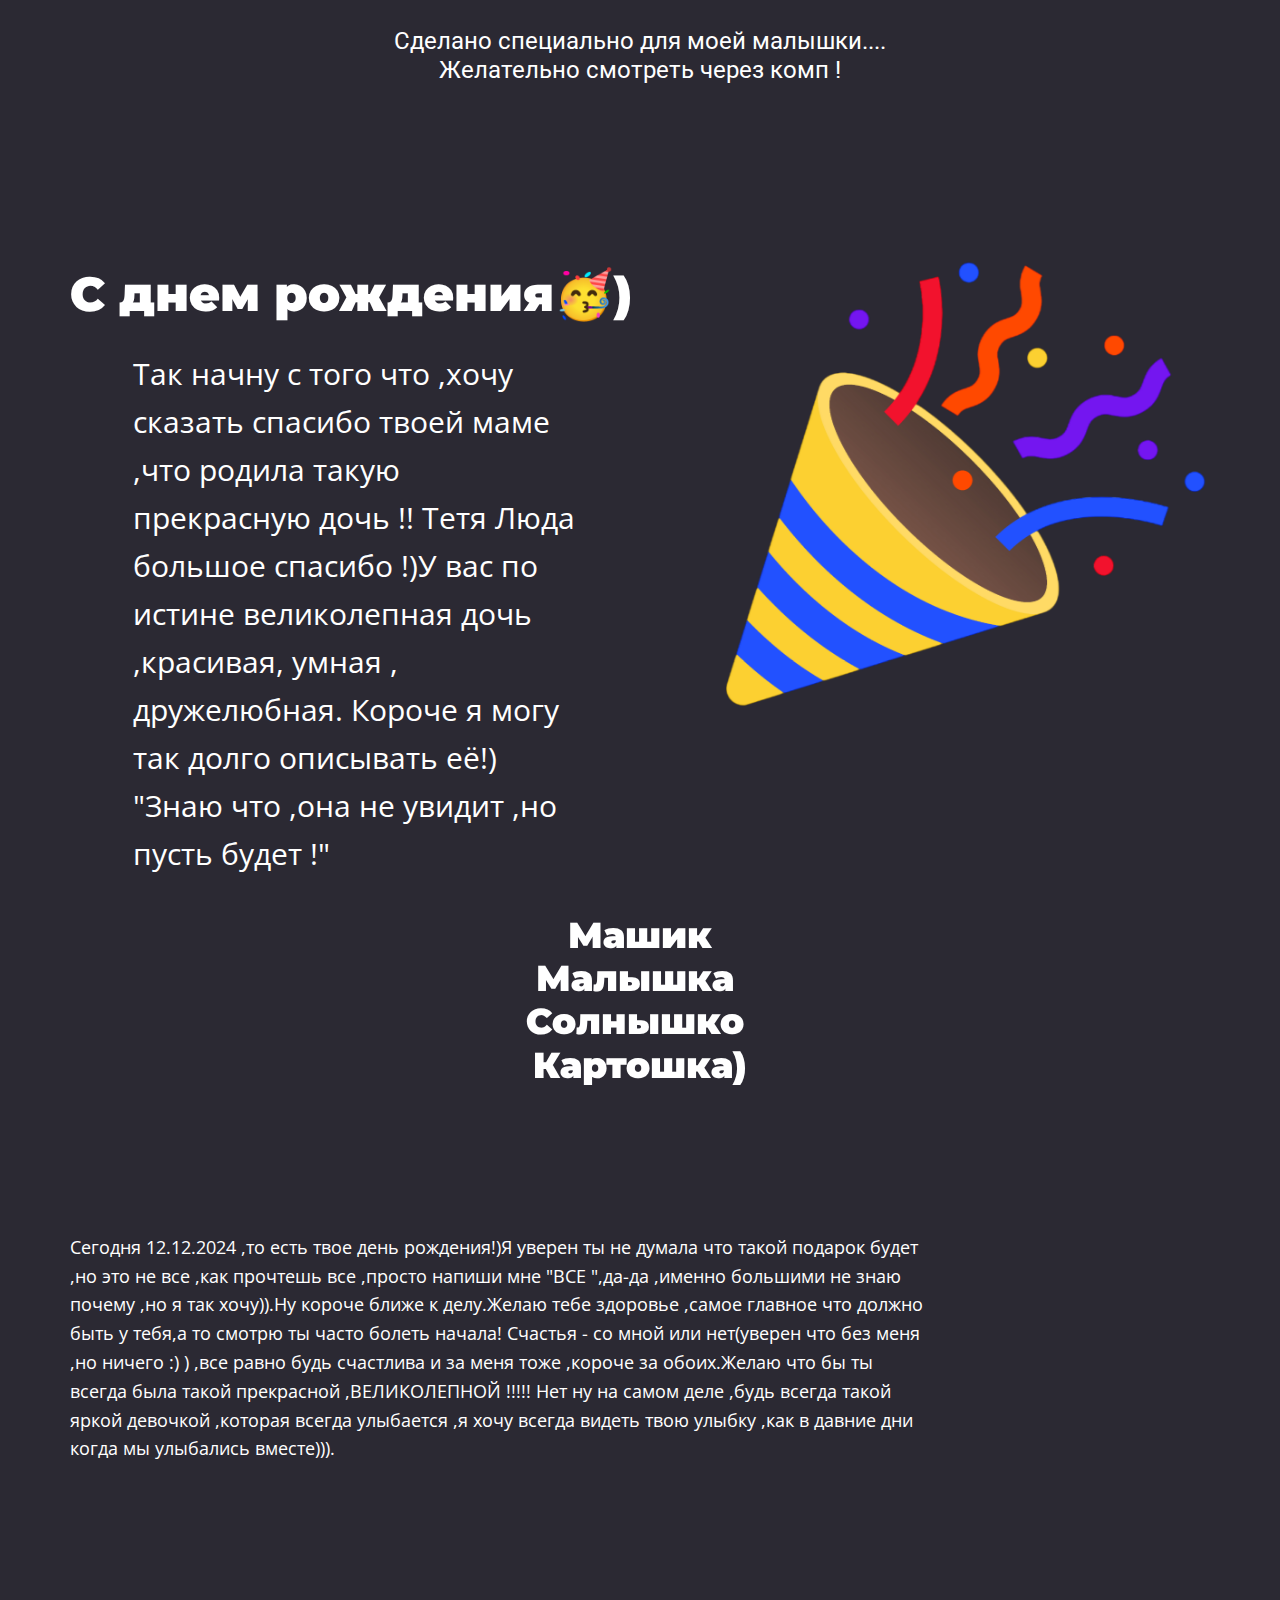
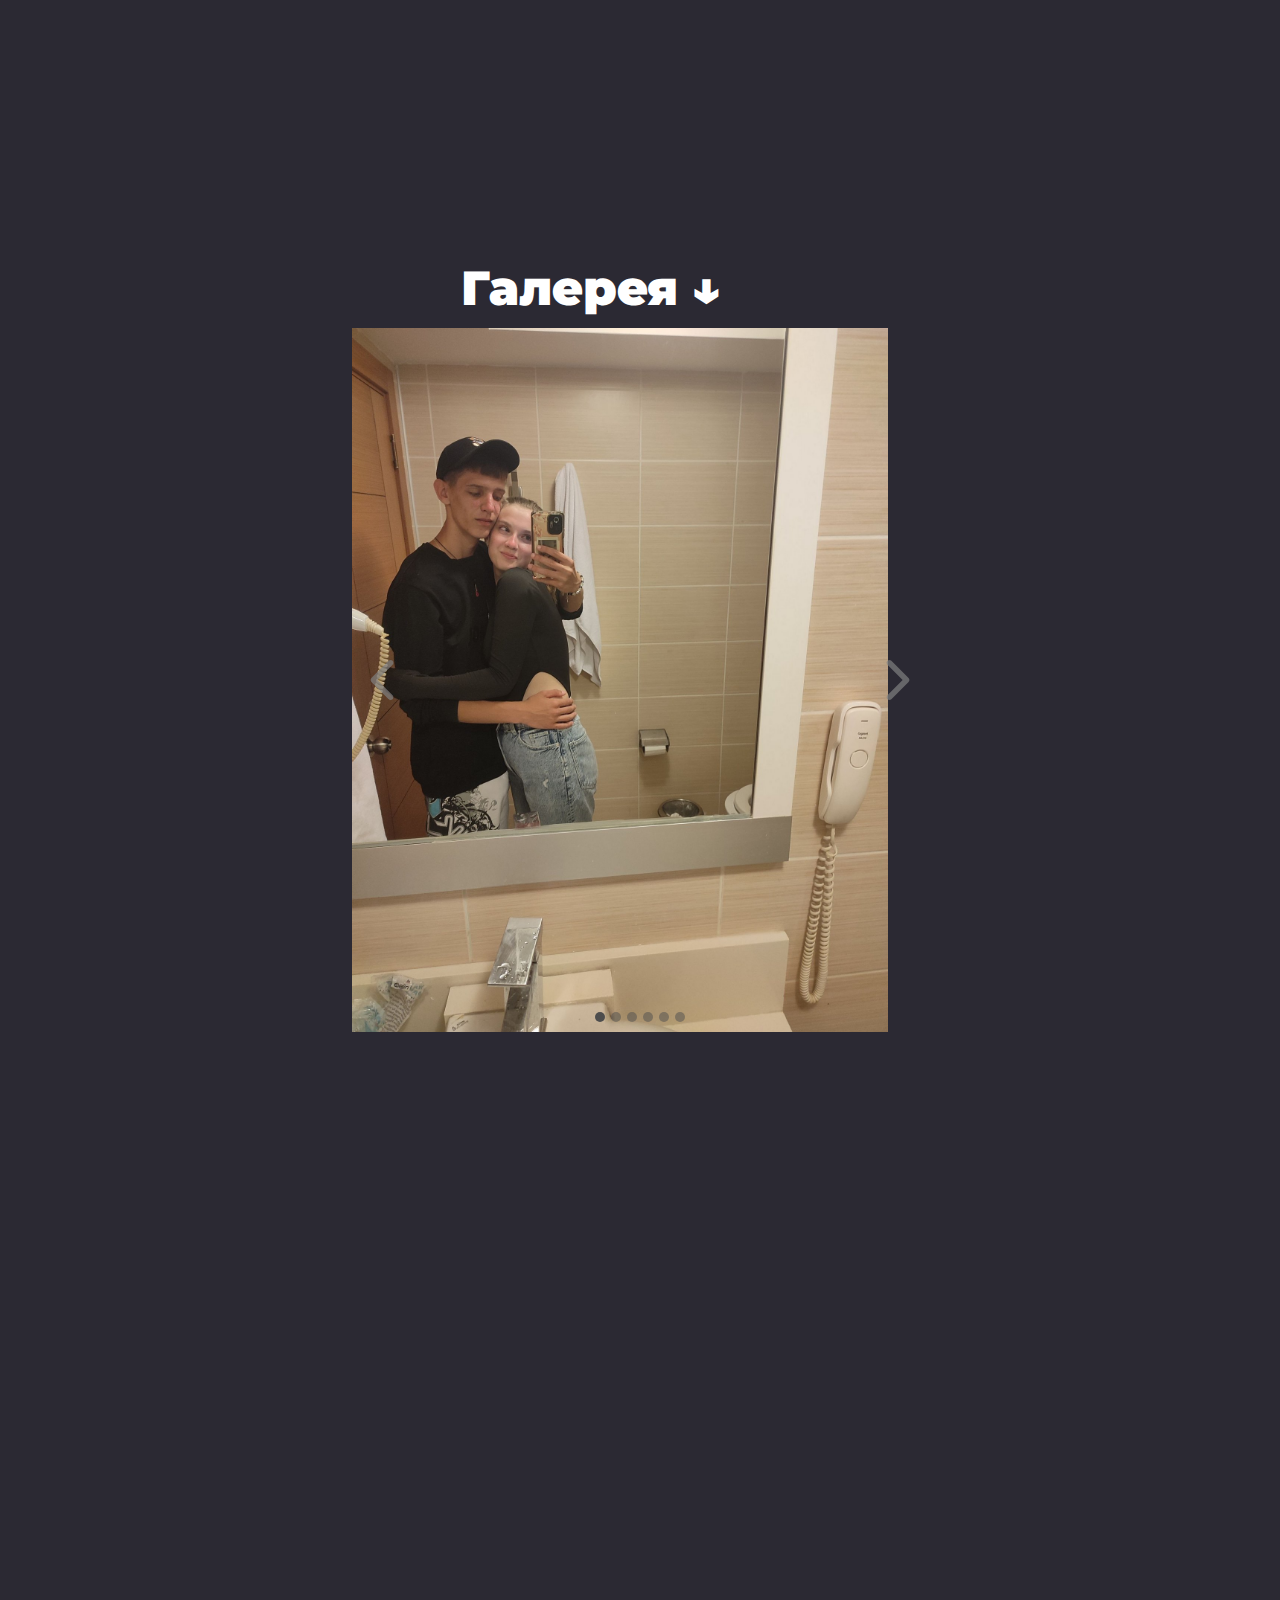
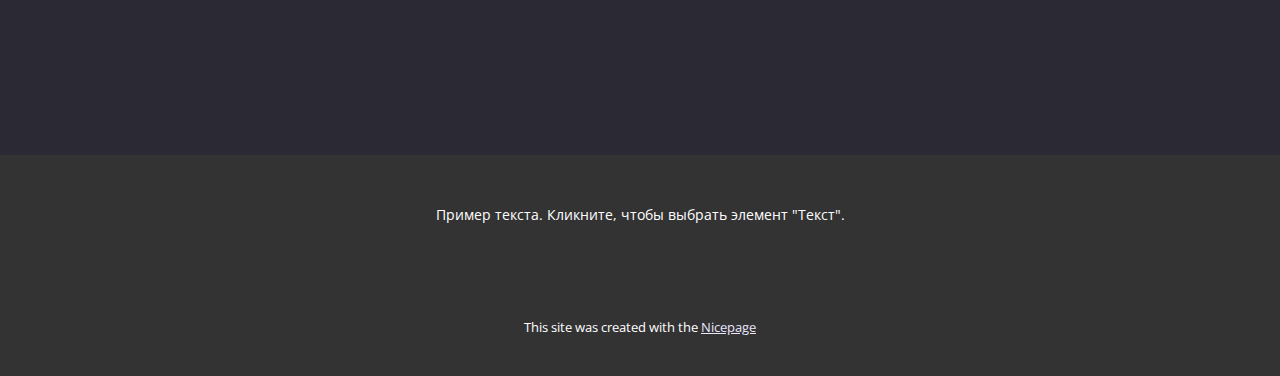
<file: index.html>
<!DOCTYPE html>
<html style="font-size: 16px;" lang="ru"><head>
    <meta name="viewport" content="width=device-width, initial-scale=1.0">
    <meta charset="utf-8">
    <meta name="keywords" content="Создание цифровых продуктов и брендов., Работайте с инструментами, которые вы уже используете, Мы инвестируем в потенциал мира, Нам доверяют более 600 миллионов пользователей и 10 000 команд, Создано для таких бизнес-команд, как ваша., Факты и вопросы, Связаться с нами">
    <meta name="description" content="">
    <title>Главная</title>
    <link rel="stylesheet" href="nicepage.css" media="screen">
<link rel="stylesheet" href="index.css" media="screen">
    <script class="u-script" type="text/javascript" src="jquery.js" defer=""></script>
    <script class="u-script" type="text/javascript" src="nicepage.js" defer=""></script>
    <meta name="generator" content="Nicepage 7.0.3, nicepage.com">
    <link id="u-theme-google-font" rel="stylesheet" href="https://fonts.googleapis.com/css?family=Roboto:100,100i,300,300i,400,400i,500,500i,700,700i,900,900i|Open+Sans:300,300i,400,400i,500,500i,600,600i,700,700i,800,800i">
    <link id="u-page-google-font" rel="stylesheet" href="https://fonts.googleapis.com/css?family=Montserrat:100,100i,200,200i,300,300i,400,400i,500,500i,600,600i,700,700i,800,800i,900,900i">
    
    
    
    
    
    
    
    <script type="application/ld+json">{
		"@context": "http://schema.org",
		"@type": "Organization",
		"name": ""
}</script>
    <meta name="theme-color" content="#411ae7">
    <meta property="og:title" content="Главная">
    <meta property="og:type" content="website">
  <meta data-intl-tel-input-cdn-path="intlTelInput/"></head>
  <body data-home-page="Главная.html" data-home-page-title="Главная" data-path-to-root="./" data-include-products="false" class="u-body u-overlap u-overlap-contrast u-overlap-transparent u-xl-mode" data-lang="ru"><header class="u-clearfix u-header u-header" id="sec-3d8d"><div class="u-clearfix u-sheet u-sheet-1">
        <h4 class="u-align-center u-text u-text-default u-text-1">Сделано специально для моей малышки.... <br>Желательно смотреть через комп !
        </h4>
        <nav class="u-menu u-menu-one-level u-offcanvas u-menu-1">
          <div class="menu-collapse" style="font-size: 1rem; letter-spacing: 0px;">
            <a class="u-button-style u-custom-left-right-menu-spacing u-custom-padding-bottom u-custom-top-bottom-menu-spacing u-hamburger-link u-nav-link u-text-active-palette-1-base u-text-hover-palette-2-base" href="#">
              <svg class="u-svg-link" viewBox="0 0 24 24"><use xlink:href="#menu-hamburger"></use></svg>
              <svg class="u-svg-content" version="1.1" id="menu-hamburger" viewBox="0 0 16 16" x="0px" y="0px" xmlns:xlink="http://www.w3.org/1999/xlink" xmlns="http://www.w3.org/2000/svg"><g><rect y="1" width="16" height="2"></rect><rect y="7" width="16" height="2"></rect><rect y="13" width="16" height="2"></rect>
</g></svg>
            </a>
          </div>
          <div class="u-custom-menu u-nav-container"></div>
          <div class="u-custom-menu u-nav-container-collapse">
            <div class="u-black u-container-style u-inner-container-layout u-opacity u-opacity-95 u-sidenav">
              <div class="u-inner-container-layout u-sidenav-overflow">
                <div class="u-menu-close"></div>
                <ul class="u-align-center u-nav u-popupmenu-items u-unstyled u-nav-1"><li class="u-nav-item"><a class="u-button-style u-nav-link" href="#">Page 1</a>
</li></ul>
              </div>
            </div>
            <div class="u-black u-menu-overlay u-opacity u-opacity-70"></div>
          </div>
        </nav>
      </div></header>
    <section class="u-clearfix u-palette-1-dark-3 u-section-1" id="sec-a7f7">
      <div class="u-clearfix u-sheet u-sheet-1">
        <div class="data-layout-selected u-clearfix u-expanded-width u-layout-wrap u-layout-wrap-1">
          <div class="u-layout">
            <div class="u-layout-row">
              <div class="u-container-style u-layout-cell u-size-30 u-layout-cell-1">
                <div class="u-container-layout u-container-layout-1">
                  <h1 class="u-text u-text-1" data-animation-name="customAnimationIn" data-animation-duration="2000" data-animation-delay="0">С дне​м рождения🥳) </h1>
                  <p class="u-align-left u-text u-text-2"> Так начну с того что ,хочу сказать спасибо твоей маме ,что родила такую прекрасную дочь !! Тетя Люда большое спасибо !)У вас по истине великолепная дочь ,красивая, умная , дружелюбная. Короче я могу так долго описывать её!) "Знаю что ,она не увидит ,но пусть будет !"</p>
                </div>
              </div>
              <div class="u-container-style u-layout-cell u-size-30 u-layout-cell-2">
                <div class="u-container-layout u-container-layout-2">
                  <img class="custom-expanded u-image u-image-contain u-image-1" src="images/party_popper-Photoroom.png" data-image-width="1280" data-image-height="1280">
                </div>
              </div>
            </div>
          </div>
        </div>
      </div>
    </section>
    <section class="u-align-center u-clearfix u-container-align-center u-palette-1-dark-3 u-section-2" id="carousel_c830">
      <div class="u-clearfix u-sheet u-sheet-1">
        <h3 class="u-text u-text-1"> Машик<br>Малышка&nbsp;<br>Солнышко&nbsp;<br>Картошка)
        </h3>
      </div>
    </section>
    <section class="u-align-left u-clearfix u-container-align-left u-palette-1-dark-3 u-section-3" id="carousel_581f">
      <div class="u-clearfix u-sheet u-valign-middle u-sheet-1">
        <h2 class="u-text u-text-default u-text-1" data-animation-name="fadeIn" data-animation-duration="2000" data-animation-delay="0">Хочу поздравить тебя с 16 летием!) <br>
        </h2>
        <p class="u-text u-text-2">Сегодня 12.12.2024 ,то есть твое день рождения!)Я уверен ты не думала что такой подарок будет ,но это не все ,как прочтешь все ,просто напиши мне "ВСЕ ",да-да ,именно большими не знаю почему ,но я так хочу)).Ну короче ближе к делу.Желаю тебе здоровье ,самое главное что должно быть у тебя,а то смотрю ты часто болеть начала! Счастья - со мной или нет(уверен что без меня ,но ничего :) ) ,все равно будь счастлива и за меня тоже ,короче за обоих.Желаю что бы ты всегда была такой прекрасной ,ВЕЛИКОЛЕПНОЙ !!!!! Нет ну на самом деле ,будь всегда такой яркой девочкой ,которая всегда улыбается ,я хочу всегда видеть твою улыбку ,как в давние дни когда мы улыбались вместе))).&nbsp;</p>
        <h2 class="u-text u-text-3">Галерея ↓</h2>
      </div>
    </section>
    <section class="u-align-center-md u-align-center-sm u-align-center-xs u-clearfix u-palette-1-dark-3 u-section-4" id="sec-56fa">
      <div class="u-clearfix u-sheet u-valign-middle u-sheet-1">
        <div class="custom-expanded u-carousel u-gallery u-layout-carousel u-lightbox u-no-transition u-show-text-none u-gallery-1" data-interval="5000" data-u-ride="carousel" id="carousel-3bbc">
          <ol class="u-absolute-hcenter u-carousel-indicators u-carousel-indicators-1">
            <li data-u-target="#carousel-3bbc" data-u-slide-to="0" class="u-active u-grey-70 u-shape-circle" style="width: 10px; height: 10px;"></li>
            <li data-u-target="#carousel-3bbc" data-u-slide-to="1" class="u-grey-70 u-shape-circle" style="width: 10px; height: 10px;"></li>
            <li data-u-target="#carousel-3bbc" data-u-slide-to="2" class="u-grey-70 u-shape-circle" style="width: 10px; height: 10px;"></li>
            <li data-u-target="#carousel-3bbc" data-u-slide-to="3" class="u-grey-70 u-shape-circle" style="width: 10px; height: 10px;"></li>
            <li data-u-target="#carousel-3bbc" data-u-slide-to="4" class="u-grey-70 u-shape-circle" style="width: 10px; height: 10px;"></li>
            <li data-u-target="#carousel-3bbc" data-u-slide-to="5" class="u-grey-70 u-shape-circle" style="width: 10px; height: 10px;"></li>
          </ol>
          <div class="u-carousel-inner u-gallery-inner" role="listbox">
            <div class="u-active u-carousel-item u-gallery-item">
              <div class="u-back-slide" data-image-width="1920" data-image-height="2560">
                <img class="u-back-image u-expanded" src="images/photo_2024-11-09_15-09-15.jpg">
              </div>
              <div class="u-over-slide u-over-slide-1">
                <h3 class="u-gallery-heading">Sample Title</h3>
                <p class="u-gallery-text">Sample Text</p>
              </div>
            </div>
            <div class="u-carousel-item u-gallery-item">
              <div class="u-back-slide" data-image-width="1920" data-image-height="2560">
                <img class="u-back-image u-expanded" src="images/photo_2024-11-09_15-08-54.jpg">
              </div>
              <div class="u-over-slide u-over-slide-2">
                <h3 class="u-gallery-heading">Sample Title</h3>
                <p class="u-gallery-text">Sample Text</p>
              </div>
            </div>
            <div class="u-carousel-item u-gallery-item" data-image-width="2560" data-image-height="1924">
              <div class="u-back-slide">
                <img class="u-back-image u-expanded" src="images/photo_2024-11-09_15-09-04.jpg">
              </div>
              <div class="u-over-slide u-over-slide-3"></div>
              <style data-mode="XL"></style>
              <style data-mode="LG"></style>
              <style data-mode="MD"></style>
              <style data-mode="SM"></style>
              <style data-mode="XS"></style>
            </div>
            <div class="u-carousel-item u-gallery-item" data-image-width="720" data-image-height="1280">
              <div class="u-back-slide">
                <img class="u-back-image u-expanded" src="images/photo_2024-11-09_15-09-11.jpg">
              </div>
              <div class="u-over-slide u-over-slide-4"></div>
              <style data-mode="XL"></style>
              <style data-mode="LG"></style>
              <style data-mode="MD"></style>
              <style data-mode="SM"></style>
              <style data-mode="XS"></style>
            </div>
            <div class="u-carousel-item u-gallery-item" data-image-width="1924" data-image-height="2560">
              <div class="u-back-slide">
                <img class="u-back-image u-expanded" src="images/photo_4017-11-2024_12-50-25.jpg">
              </div>
              <div class="u-over-slide u-over-slide-5"></div>
              <style data-mode="XL"></style>
              <style data-mode="LG"></style>
              <style data-mode="MD"></style>
              <style data-mode="SM"></style>
              <style data-mode="XS"></style>
            </div>
            <div class="u-carousel-item u-gallery-item" data-image-width="288" data-image-height="520">
              <div class="u-back-slide">
                <img class="u-back-image u-expanded" src="images/photo_4217-11-2024_12-50-25_thumb.jpg">
              </div>
              <div class="u-over-slide u-over-slide-6"></div>
              <style data-mode="XL"></style>
              <style data-mode="LG"></style>
              <style data-mode="MD"></style>
              <style data-mode="SM"></style>
              <style data-mode="XS"></style>
            </div>
          </div>
          <a class="u-absolute-vcenter u-carousel-control u-carousel-control-prev u-icon-circle u-opacity u-opacity-70 u-text-grey-50 u-carousel-control-1" href="#carousel-3bbc" role="button" data-u-slide="prev">
            <span aria-hidden="true">
              <svg viewBox="0 0 451.847 451.847"><path d="M97.141,225.92c0-8.095,3.091-16.192,9.259-22.366L300.689,9.27c12.359-12.359,32.397-12.359,44.751,0
c12.354,12.354,12.354,32.388,0,44.748L173.525,225.92l171.903,171.909c12.354,12.354,12.354,32.391,0,44.744
c-12.354,12.365-32.386,12.365-44.745,0l-194.29-194.281C100.226,242.115,97.141,234.018,97.141,225.92z"></path></svg>
            </span>
            <span class="sr-only">
              <svg viewBox="0 0 451.847 451.847"><path d="M97.141,225.92c0-8.095,3.091-16.192,9.259-22.366L300.689,9.27c12.359-12.359,32.397-12.359,44.751,0
c12.354,12.354,12.354,32.388,0,44.748L173.525,225.92l171.903,171.909c12.354,12.354,12.354,32.391,0,44.744
c-12.354,12.365-32.386,12.365-44.745,0l-194.29-194.281C100.226,242.115,97.141,234.018,97.141,225.92z"></path></svg>
            </span>
          </a>
          <a class="u-absolute-vcenter u-carousel-control u-carousel-control-next u-icon-circle u-opacity u-opacity-70 u-text-grey-50 u-carousel-control-2" href="#carousel-3bbc" role="button" data-u-slide="next">
            <span aria-hidden="true">
              <svg viewBox="0 0 451.846 451.847"><path d="M345.441,248.292L151.154,442.573c-12.359,12.365-32.397,12.365-44.75,0c-12.354-12.354-12.354-32.391,0-44.744
L278.318,225.92L106.409,54.017c-12.354-12.359-12.354-32.394,0-44.748c12.354-12.359,32.391-12.359,44.75,0l194.287,194.284
c6.177,6.18,9.262,14.271,9.262,22.366C354.708,234.018,351.617,242.115,345.441,248.292z"></path></svg>
            </span>
            <span class="sr-only">
              <svg viewBox="0 0 451.846 451.847"><path d="M345.441,248.292L151.154,442.573c-12.359,12.365-32.397,12.365-44.75,0c-12.354-12.354-12.354-32.391,0-44.744
L278.318,225.92L106.409,54.017c-12.354-12.359-12.354-32.394,0-44.748c12.354-12.359,32.391-12.359,44.75,0l194.287,194.284
c6.177,6.18,9.262,14.271,9.262,22.366C354.708,234.018,351.617,242.115,345.441,248.292z"></path></svg>
            </span>
          </a>
          <div class="u-gallery-item" data-image-width="292" data-image-height="520">
            <div class="u-back-slide">
              <img class="u-back-image u-expanded" src="images/photo_4417-11-2024_12-50-25_thumb.jpg">
            </div>
            <div class="u-over-slide u-over-slide-7"></div>
          </div>
          <div class="u-gallery-item" data-image-width="520" data-image-height="400">
            <div class="u-back-slide">
              <img class="u-back-image u-expanded" src="images/photo_4317-11-2024_12-50-25_thumb.jpg">
            </div>
            <div class="u-over-slide u-over-slide-8"></div>
          </div>
          <div class="u-gallery-item" data-image-width="1080" data-image-height="1942">
            <div class="u-back-slide">
              <img class="u-back-image u-expanded" src="images/photo_4217-11-2024_12-50-25.jpg">
            </div>
            <div class="u-over-slide u-over-slide-9"></div>
          </div>
          <div class="u-gallery-item" data-image-width="292" data-image-height="520">
            <div class="u-back-slide">
              <img class="u-back-image u-expanded" src="images/photo_4117-11-2024_12-50-25_thumb.jpg">
            </div>
            <div class="u-over-slide u-over-slide-10"></div>
          </div>
        </div>
      </div>
    </section>
    <section class="u-clearfix u-container-align-center u-palette-1-dark-3 u-section-5" id="carousel_4186">
      <div class="u-clearfix u-sheet u-valign-middle u-sheet-1">
        <div class="data-layout-selected u-clearfix u-expanded-width u-layout-wrap u-layout-wrap-1">
          <div class="u-layout">
            <div class="u-layout-row">
              <div class="u-align-center u-container-align-center u-container-style u-layout-cell u-left-cell u-shape-rectangle u-size-30 u-layout-cell-1" data-animation-name="customAnimationIn" data-animation-duration="1500">
                <div class="u-container-layout u-valign-middle-lg u-valign-middle-xl u-valign-top-md u-valign-top-sm u-valign-top-xs u-container-layout-1">
                  <h2 class="u-align-left u-text u-text-1" data-animation-name="customAnimationIn" data-animation-duration="2000" data-animation-delay="0">Связаться с нами</h2>
                  <p class="u-align-left u-text u-text-2"> Мы здесь, чтобы удовлетворить любые потребности бизнеса и продвинуть вашу компанию в Интернете!</p>
                  <h5 class="u-align-left u-custom-font u-font-montserrat u-text u-text-3">
                    <span style="font-weight: 700;">Телефон</span>: <a href="#" class="u-active-none u-border-active-black u-border-hover-grey-75 u-border-none u-btn u-btn-1 u-button-link u-button-style u-hover-none u-none u-text-active-palette-3-light-2 u-text-hover-palette-1-light-1 u-text-palette-3-base" target="_blank" data-animation-name="" data-animation-duration="0" data-animation-delay="0" data-animation-direction="">1 (232) 252 55 22 </a>
                    <br>
                    <span style="font-weight: 700;">Местоположение</span>: 75 Street Sample, WI 63025 <br>
                    <span style="font-weight: 700;">Почта</span>: <a href="#" class="u-active-none u-border-active-black u-border-hover-grey-75 u-border-none u-btn u-btn-2 u-button-link u-button-style u-hover-none u-none u-text-active-palette-3-light-2 u-text-hover-palette-1-light-1 u-text-palette-3-base" target="_blank" data-animation-name="" data-animation-duration="0" data-animation-delay="0" data-animation-direction="">template@sample.com</a>
                  </h5>
                  <p class="u-align-center u-text u-text-default u-text-4">Изображение из <a href="https://www.freepik.com" class="u-active-none u-border-active-palette-2-base u-border-hover-palette-2-base u-border-none u-btn u-btn-3 u-button-link u-button-style u-hover-none u-none u-text-body-alt-color" target="_blank" data-animation-name="" data-animation-duration="0" data-animation-delay="0" data-animation-direction="">Freepik</a>
                  </p>
                </div>
              </div>
              <div class="u-container-align-center u-container-style u-layout-cell u-right-cell u-size-30 u-layout-cell-2" data-animation-name="customAnimationIn" data-animation-duration="1500" data-animation-delay="500">
                <div class="u-container-layout u-valign-middle-md u-valign-middle-sm u-valign-middle-xs u-container-layout-2">
                  <img class="u-image u-image-contain u-image-default u-image-1" data-image-width="1700" data-image-height="2001" src="images/22678026_IconBusinessv3_1_.png" data-animation-name="customAnimationIn" data-animation-duration="2000" data-animation-delay="0">
                </div>
              </div>
            </div>
          </div>
        </div>
      </div>
    </section>
    
    
    
    <footer class="u-align-center u-clearfix u-container-align-center u-footer u-grey-80 u-footer" id="sec-87b5"><div class="u-clearfix u-sheet u-sheet-1">
        <p class="u-small-text u-text u-text-variant u-text-1">Пример текста. Кликните, чтобы выбрать элемент "Текст".</p>
      </div></footer>
    <section class="u-backlink u-clearfix u-grey-80">
      <p class="u-text">
        <span>This site was created with the </span>
        <a class="u-link" href="https://nicepage.com/" target="_blank" rel="nofollow">
          <span>Nicepage</span>
        </a>
      </p>
    </section>
  
</body></html>
</file>
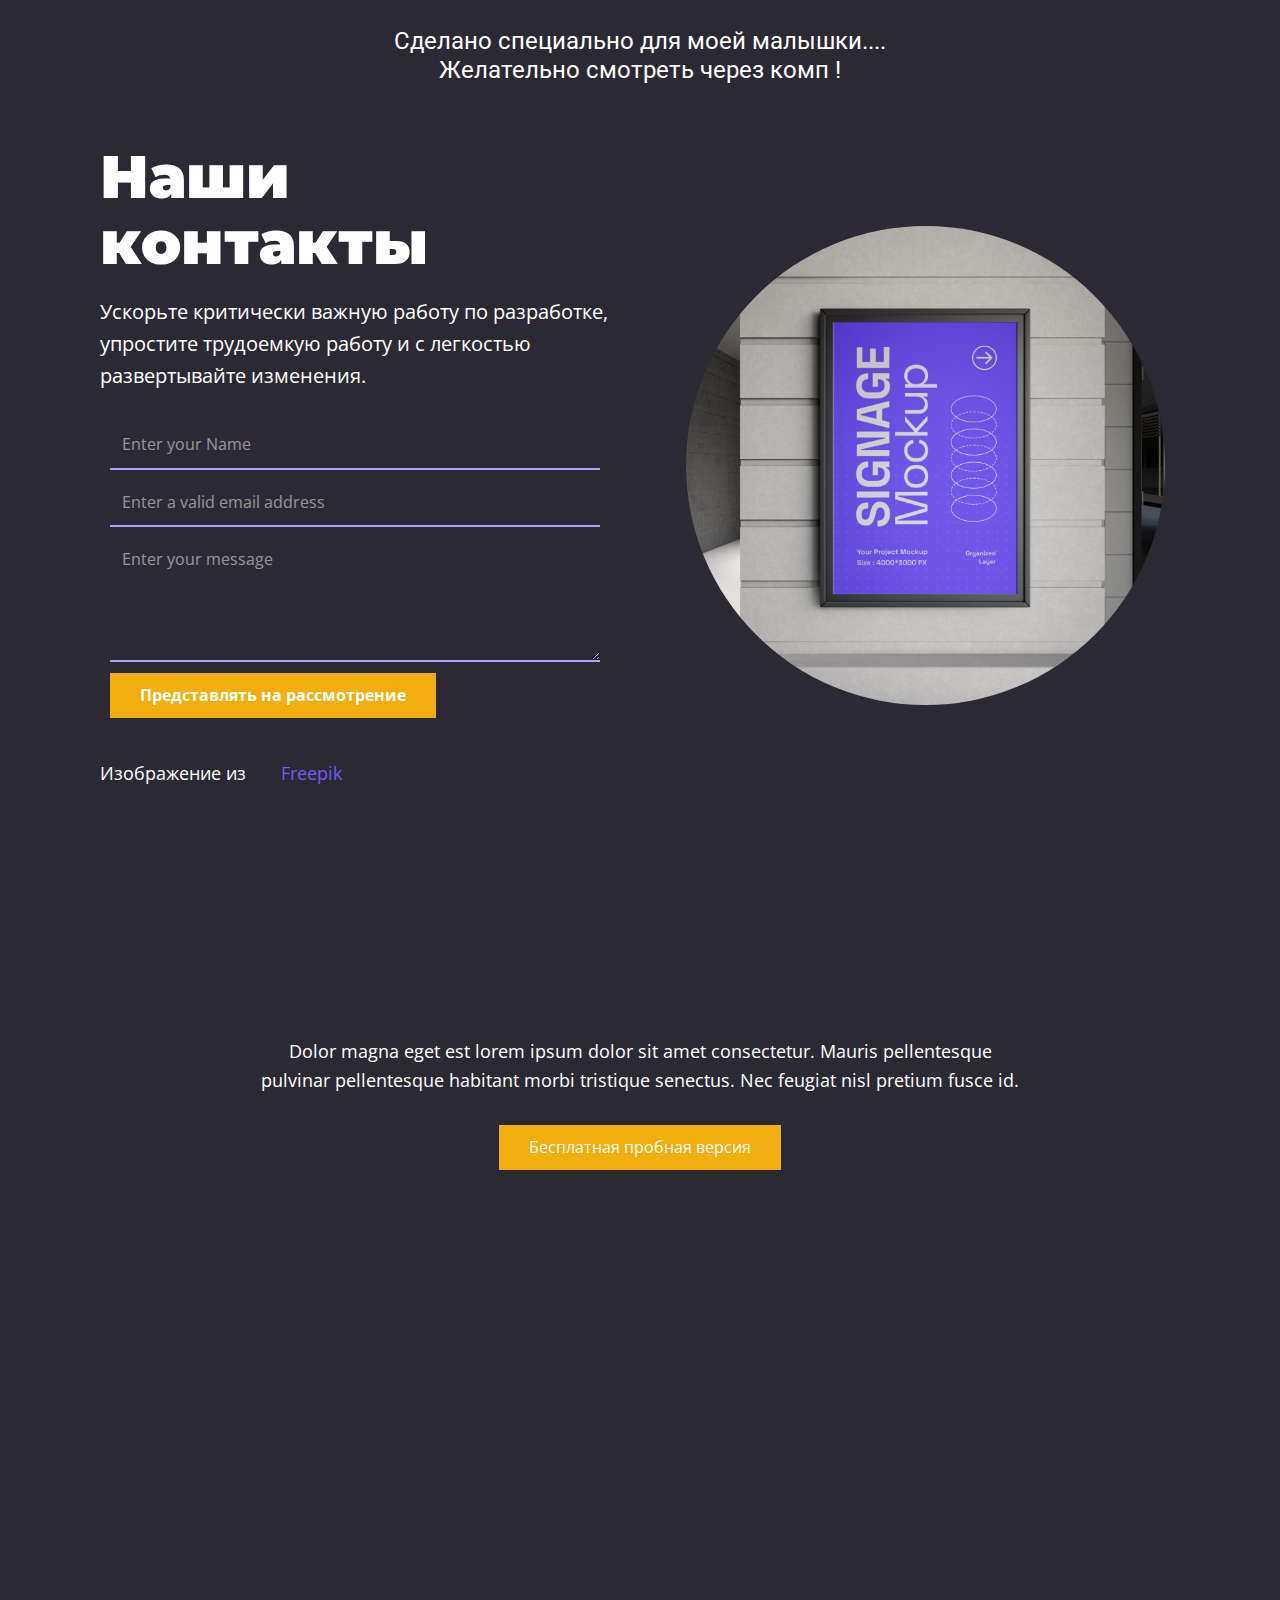
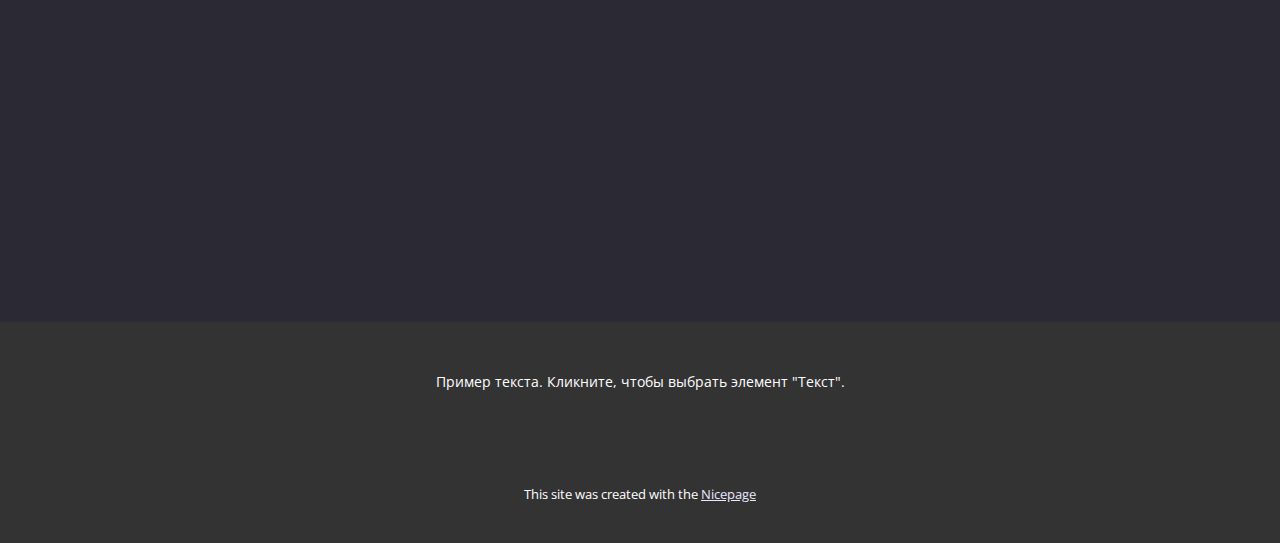
<file: Контакты.html>
<!DOCTYPE html>
<html style="font-size: 16px;" lang="ru"><head>
    <meta name="viewport" content="width=device-width, initial-scale=1.0">
    <meta charset="utf-8">
    <meta name="keywords" content="Наши контакты, Начните бесплатную пробную версию сегодня, Связаться с нами">
    <meta name="description" content="">
    <title>Контакты</title>
    <link rel="stylesheet" href="nicepage.css" media="screen">
<link rel="stylesheet" href="Контакты.css" media="screen">
    <script class="u-script" type="text/javascript" src="jquery.js" defer=""></script>
    <script class="u-script" type="text/javascript" src="nicepage.js" defer=""></script>
    <meta name="generator" content="Nicepage 7.0.3, nicepage.com">
    <meta name="referrer" content="origin">
    <link id="u-theme-google-font" rel="stylesheet" href="https://fonts.googleapis.com/css?family=Roboto:100,100i,300,300i,400,400i,500,500i,700,700i,900,900i|Open+Sans:300,300i,400,400i,500,500i,600,600i,700,700i,800,800i">
    <link id="u-page-google-font" rel="stylesheet" href="https://fonts.googleapis.com/css?family=Montserrat:100,100i,200,200i,300,300i,400,400i,500,500i,600,600i,700,700i,800,800i,900,900i">
    
    
    
    
    
    <script type="application/ld+json">{
		"@context": "http://schema.org",
		"@type": "Organization",
		"name": ""
}</script>
    <meta name="theme-color" content="#411ae7">
    <meta property="og:title" content="Контакты">
    <meta property="og:type" content="website">
  <meta data-intl-tel-input-cdn-path="intlTelInput/"></head>
  <body data-path-to-root="./" data-include-products="false" class="u-body u-overlap u-overlap-contrast u-overlap-transparent u-xl-mode" data-lang="ru"><header class="u-clearfix u-header u-header" id="sec-3d8d"><div class="u-clearfix u-sheet u-sheet-1">
        <h4 class="u-align-center u-text u-text-default u-text-1">Сделано специально для моей малышки.... <br>Желательно смотреть через комп !
        </h4>
        <nav class="u-menu u-menu-one-level u-offcanvas u-menu-1">
          <div class="menu-collapse" style="font-size: 1rem; letter-spacing: 0px;">
            <a class="u-button-style u-custom-left-right-menu-spacing u-custom-padding-bottom u-custom-top-bottom-menu-spacing u-hamburger-link u-nav-link u-text-active-palette-1-base u-text-hover-palette-2-base" href="#">
              <svg class="u-svg-link" viewBox="0 0 24 24"><use xlink:href="#menu-hamburger"></use></svg>
              <svg class="u-svg-content" version="1.1" id="menu-hamburger" viewBox="0 0 16 16" x="0px" y="0px" xmlns:xlink="http://www.w3.org/1999/xlink" xmlns="http://www.w3.org/2000/svg"><g><rect y="1" width="16" height="2"></rect><rect y="7" width="16" height="2"></rect><rect y="13" width="16" height="2"></rect>
</g></svg>
            </a>
          </div>
          <div class="u-custom-menu u-nav-container"></div>
          <div class="u-custom-menu u-nav-container-collapse">
            <div class="u-black u-container-style u-inner-container-layout u-opacity u-opacity-95 u-sidenav">
              <div class="u-inner-container-layout u-sidenav-overflow">
                <div class="u-menu-close"></div>
                <ul class="u-align-center u-nav u-popupmenu-items u-unstyled u-nav-1"><li class="u-nav-item"><a class="u-button-style u-nav-link" href="#">Page 1</a>
</li></ul>
              </div>
            </div>
            <div class="u-black u-menu-overlay u-opacity u-opacity-70"></div>
          </div>
        </nav>
      </div></header>
    <section class="u-clearfix u-palette-1-dark-3 u-section-1" id="sec-edbd">
      <div class="u-clearfix u-sheet u-sheet-1">
        <div class="data-layout-selected u-clearfix u-expanded-width u-layout-wrap u-layout-wrap-1">
          <div class="u-layout">
            <div class="u-layout-row">
              <div class="u-container-style u-layout-cell u-size-30 u-layout-cell-1">
                <div class="u-container-layout u-valign-bottom-sm u-container-layout-1">
                  <h1 class="u-text u-text-default u-text-1" data-animation-name="customAnimationIn" data-animation-duration="2000" data-animation-delay="0">Наши контакты</h1>
                  <p class="u-text u-text-default u-text-2">Ускорьте критически важную работу по разработке, упростите трудоемкую работу и с легкостью развертывайте изменения.</p>
                  <div class="u-expanded-width u-form u-form-1">
                    <form action="https://forms.nicepagesrv.com/v2/form/process" class="u-clearfix u-form-spacing-10 u-form-vertical u-inner-form" source="email" name="form" style="padding: 10px;">
                      <div class="u-form-group u-form-name u-label-none">
                        <label for="name-2f36" class="u-label">Name</label>
                        <input type="text" placeholder="Enter your Name" id="name-2f36" name="name" class="u-border-2 u-border-no-left u-border-no-right u-border-no-top u-border-palette-1-light-2 u-input u-input-rectangle u-none" required="">
                      </div>
                      <div class="u-form-email u-form-group u-label-none">
                        <label for="email-2f36" class="u-label">Email</label>
                        <input type="email" placeholder="Enter a valid email address" id="email-2f36" name="email" class="u-border-2 u-border-no-left u-border-no-right u-border-no-top u-border-palette-1-light-2 u-input u-input-rectangle u-none" required="">
                      </div>
                      <div class="u-form-group u-form-message u-label-none">
                        <label for="message-2f36" class="u-label">Message</label>
                        <textarea placeholder="Enter your message" rows="4" cols="50" id="message-2f36" name="message" class="u-border-2 u-border-no-left u-border-no-right u-border-no-top u-border-palette-1-light-2 u-input u-input-rectangle u-none" required=""></textarea>
                      </div>
                      <div class="u-align-left u-form-group u-form-submit u-label-none">
                        <a href="#" class="u-border-none u-btn u-btn-submit u-button-style u-palette-3-base u-btn-1">Представлять на рассмотрение</a>
                        <input type="submit" value="submit" class="u-form-control-hidden">
                      </div>
                      <div class="u-form-send-message u-form-send-success"> Thank you! Your message has been sent. </div>
                      <div class="u-form-send-error u-form-send-message"> Unable to send your message. Please fix errors then try again. </div>
                      <input type="hidden" value="" name="recaptchaResponse">
                      <input type="hidden" name="formServices" value="4c90ba54-ca53-cf6c-b1a5-b1585861457e">
                    </form>
                  </div>
                  <p class="u-text u-text-default u-text-3">Изображение из <a href="https://freepik.com" class="u-active-none u-border-none u-btn u-btn-2 u-button-link u-button-style u-hover-none u-none u-text-palette-1-light-1">Freepik</a>
                  </p>
                </div>
              </div>
              <div class="u-container-align-center u-container-style u-layout-cell u-size-30 u-layout-cell-2">
                <div class="u-container-layout u-valign-middle u-container-layout-2">
                  <div class="custom-expanded u-image u-image-circle u-image-1" alt="" data-image-width="4000" data-image-height="3000" data-animation-name="customAnimationIn" data-animation-duration="2000" data-animation-delay="0"></div>
                </div>
              </div>
            </div>
          </div>
        </div>
      </div>
    </section>
    <section class="u-clearfix u-container-align-center u-palette-1-dark-3 u-section-2" id="sec-6b60">
      <div class="u-clearfix u-sheet u-valign-middle u-sheet-1">
        <h2 class="u-align-center u-text u-text-default u-text-1" data-animation-name="customAnimationIn" data-animation-duration="2000" data-animation-delay="0"> Начните бесплатную пробную версию сегодня</h2>
        <p class="u-align-center u-text u-text-2"> Dolor magna eget est lorem ipsum dolor sit amet consectetur. Mauris pellentesque pulvinar pellentesque habitant morbi tristique senectus. Nec feugiat nisl pretium fusce id.</p>
        <a href="#" class="u-align-center u-border-none u-btn u-button-style u-palette-3-base u-btn-1">Бесплатная пробная версия</a>
      </div>
    </section>
    <section class="u-clearfix u-container-align-center u-palette-1-dark-3 u-section-3" id="sec-7562">
      <div class="u-clearfix u-sheet u-valign-middle u-sheet-1">
        <div class="data-layout-selected u-clearfix u-expanded-width u-layout-wrap u-layout-wrap-1">
          <div class="u-layout">
            <div class="u-layout-row">
              <div class="u-align-center u-container-align-center u-container-style u-layout-cell u-left-cell u-shape-rectangle u-size-30 u-layout-cell-1" data-animation-name="customAnimationIn" data-animation-duration="1500">
                <div class="u-container-layout u-valign-middle-lg u-valign-middle-xl u-valign-top-md u-valign-top-sm u-valign-top-xs u-container-layout-1">
                  <h2 class="u-align-left u-text u-text-1" data-animation-name="customAnimationIn" data-animation-duration="2000" data-animation-delay="0">Связаться с нами</h2>
                  <p class="u-align-left u-text u-text-2"> Мы здесь, чтобы удовлетворить любые потребности бизнеса и продвинуть вашу компанию в Интернете!</p>
                  <h5 class="u-align-left u-custom-font u-font-montserrat u-text u-text-3">
                    <span style="font-weight: 700;">Телефон</span>: <a href="#" class="u-active-none u-border-active-black u-border-hover-grey-75 u-border-none u-btn u-btn-1 u-button-link u-button-style u-hover-none u-none u-text-active-palette-3-light-2 u-text-hover-palette-1-light-1 u-text-palette-3-base" target="_blank" data-animation-name="" data-animation-duration="0" data-animation-delay="0" data-animation-direction="">1 (232) 252 55 22 </a>
                    <br>
                    <span style="font-weight: 700;">Местоположение</span>: 75 Street Sample, WI 63025 <br>
                    <span style="font-weight: 700;">Почта</span>: <a href="#" class="u-active-none u-border-active-black u-border-hover-grey-75 u-border-none u-btn u-btn-2 u-button-link u-button-style u-hover-none u-none u-text-active-palette-3-light-2 u-text-hover-palette-1-light-1 u-text-palette-3-base" target="_blank" data-animation-name="" data-animation-duration="0" data-animation-delay="0" data-animation-direction="">template@sample.com</a>
                  </h5>
                  <p class="u-align-center u-text u-text-default u-text-4">Изображение из <a href="https://www.freepik.com" class="u-active-none u-border-active-palette-2-base u-border-hover-palette-2-base u-border-none u-btn u-btn-3 u-button-link u-button-style u-hover-none u-none u-text-body-alt-color" target="_blank" data-animation-name="" data-animation-duration="0" data-animation-delay="0" data-animation-direction="">Freepik</a>
                  </p>
                </div>
              </div>
              <div class="u-container-align-center u-container-style u-layout-cell u-right-cell u-size-30 u-layout-cell-2" data-animation-name="customAnimationIn" data-animation-duration="1500" data-animation-delay="500">
                <div class="u-container-layout u-valign-middle-md u-valign-middle-sm u-valign-middle-xs u-container-layout-2">
                  <img class="u-image u-image-contain u-image-default u-image-1" data-image-width="1700" data-image-height="2001" src="images/22678026_IconBusinessv3_1_.png" data-animation-name="customAnimationIn" data-animation-duration="2000" data-animation-delay="0">
                </div>
              </div>
            </div>
          </div>
        </div>
      </div>
    </section>
    
    
    
    <footer class="u-align-center u-clearfix u-container-align-center u-footer u-grey-80 u-footer" id="sec-87b5"><div class="u-clearfix u-sheet u-sheet-1">
        <p class="u-small-text u-text u-text-variant u-text-1">Пример текста. Кликните, чтобы выбрать элемент "Текст".</p>
      </div></footer>
    <section class="u-backlink u-clearfix u-grey-80">
      <p class="u-text">
        <span>This site was created with the </span>
        <a class="u-link" href="https://nicepage.com/" target="_blank" rel="nofollow">
          <span>Nicepage</span>
        </a>
      </p>
    </section>
  
</body></html>
</file>
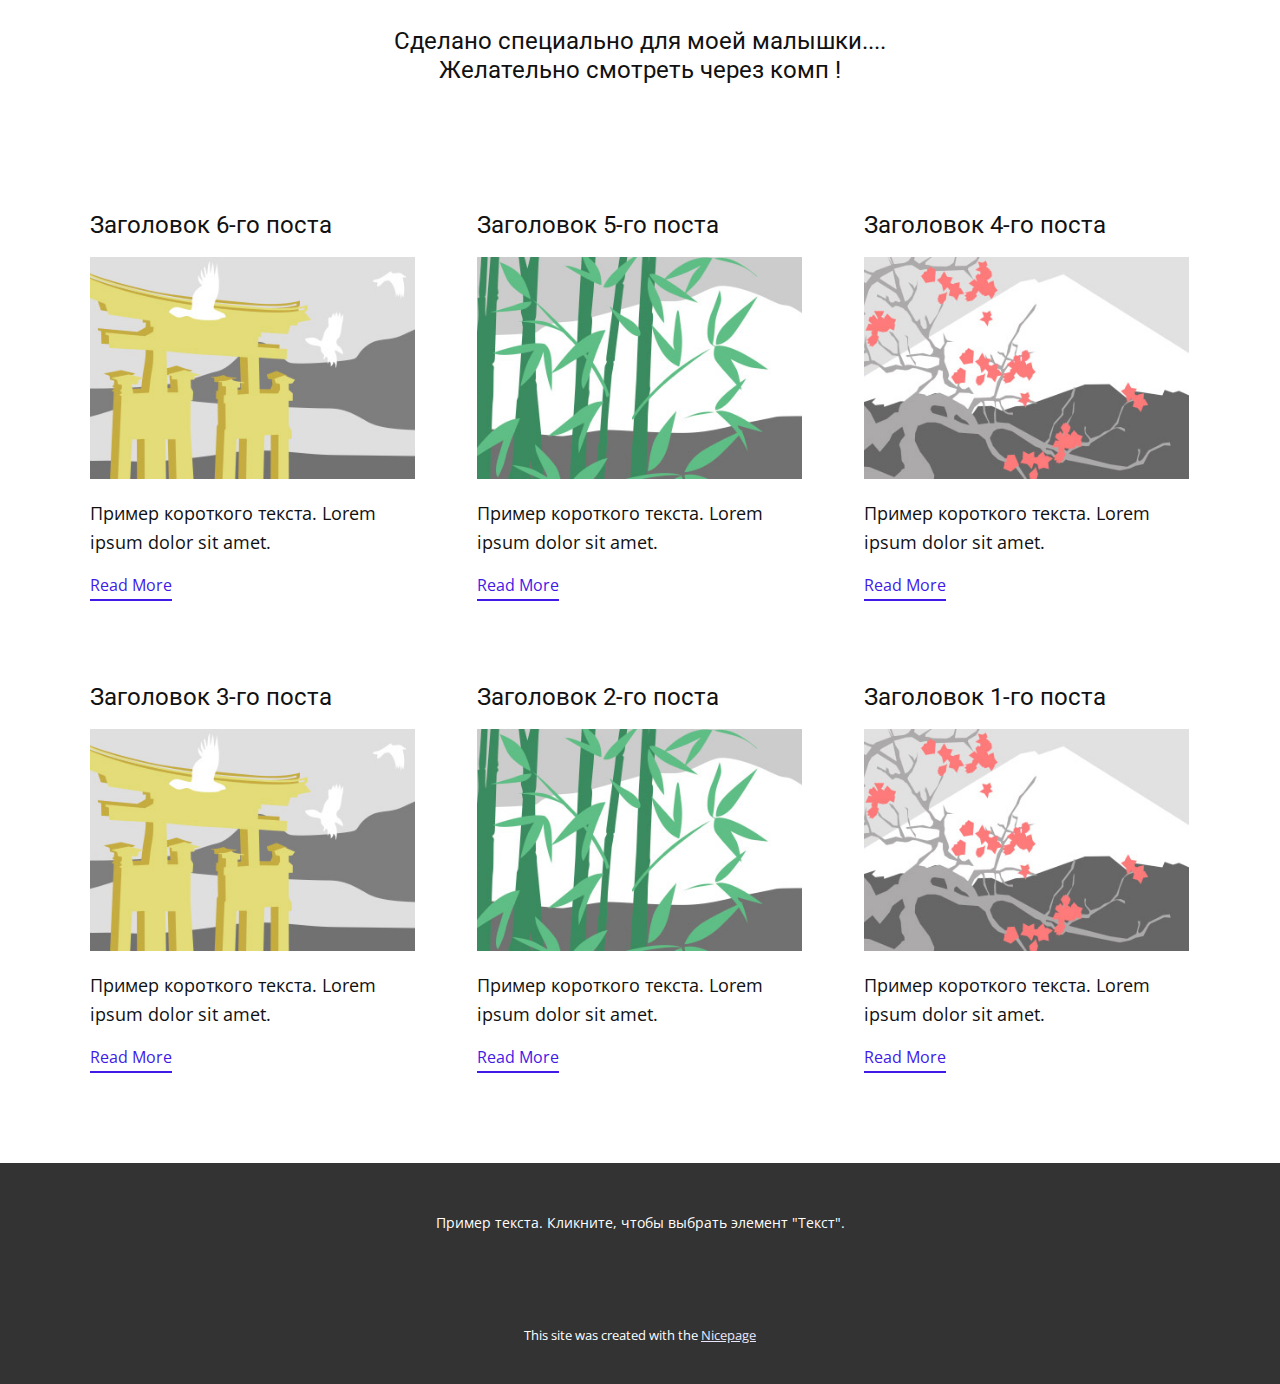
<file: blog/blog.html>
<!DOCTYPE html>
<html style="font-size: 16px;" lang="ru"><head>
    <meta name="viewport" content="width=device-width, initial-scale=1.0">
    <meta charset="utf-8">
    <meta name="keywords" content="">
    <meta name="description" content="">
    <title>Блог</title>
    <link rel="stylesheet" href="../nicepage.css" media="screen">
<link rel="stylesheet" href="../Blog-Template.css" media="screen">
    <script class="u-script" type="text/javascript" src="../jquery.js" defer=""></script>
    <script class="u-script" type="text/javascript" src="../nicepage.js" defer=""></script>
    <meta name="generator" content="Nicepage 7.0.3, nicepage.com">
    <link id="u-theme-google-font" rel="stylesheet" href="https://fonts.googleapis.com/css?family=Roboto:100,100i,300,300i,400,400i,500,500i,700,700i,900,900i|Open+Sans:300,300i,400,400i,500,500i,600,600i,700,700i,800,800i">
    
    
    
    <script type="application/ld+json">{
		"@context": "http://schema.org",
		"@type": "Organization",
		"name": ""
}</script>
    <meta name="theme-color" content="#411ae7">
  <meta data-intl-tel-input-cdn-path="intlTelInput/"></head>
  <body data-path-to-root="./" data-include-products="false" class="u-body u-xl-mode" data-lang="ru"><header class="u-clearfix u-header u-header" id="sec-3d8d"><div class="u-clearfix u-sheet u-sheet-1">
        <h4 class="u-align-center u-text u-text-default u-text-1">Сделано специально для моей малышки.... <br>Желательно смотреть через комп !
        </h4>
        <nav class="u-menu u-menu-one-level u-offcanvas u-menu-1">
          <div class="menu-collapse" style="font-size: 1rem; letter-spacing: 0px;">
            <a class="u-button-style u-custom-left-right-menu-spacing u-custom-padding-bottom u-custom-top-bottom-menu-spacing u-hamburger-link u-nav-link u-text-active-palette-1-base u-text-hover-palette-2-base" href="#">
              <svg class="u-svg-link" viewBox="0 0 24 24"><use xlink:href="#menu-hamburger"></use></svg>
              <svg class="u-svg-content" version="1.1" id="menu-hamburger" viewBox="0 0 16 16" x="0px" y="0px" xmlns:xlink="http://www.w3.org/1999/xlink" xmlns="http://www.w3.org/2000/svg"><g><rect y="1" width="16" height="2"></rect><rect y="7" width="16" height="2"></rect><rect y="13" width="16" height="2"></rect>
</g></svg>
            </a>
          </div>
          <div class="u-custom-menu u-nav-container"></div>
          <div class="u-custom-menu u-nav-container-collapse">
            <div class="u-black u-container-style u-inner-container-layout u-opacity u-opacity-95 u-sidenav">
              <div class="u-inner-container-layout u-sidenav-overflow">
                <div class="u-menu-close"></div>
                <ul class="u-align-center u-nav u-popupmenu-items u-unstyled u-nav-1"><li class="u-nav-item"><a class="u-button-style u-nav-link" href="#">Page 1</a>
</li></ul>
              </div>
            </div>
            <div class="u-black u-menu-overlay u-opacity u-opacity-70"></div>
          </div>
        </nav>
      </div></header>
    <section class="u-clearfix u-section-1" id="sec-1624">
      <div class="u-clearfix u-sheet u-valign-middle u-sheet-1"><!--blog--><!--blog_options_json--><!--{"type":"Recent","source":"","tags":"","count":""}--><!--/blog_options_json-->
        <div class="u-blog u-expanded-width u-repeater u-repeater-1"><!--blog_post-->
          <div class="u-blog-post u-container-style u-repeater-item u-white u-repeater-item-1">
            <div class="u-container-layout u-similar-container u-valign-top u-container-layout-1"><!--blog_post_header-->
              <h4 class="u-blog-control u-text u-text-1">
                <a class="u-post-header-link" href="../blog/пост-5.html">Заголовок 6-го поста</a>
              </h4><!--/blog_post_header--><!--blog_post_image-->
              <a class="u-post-header-link" href="../blog/пост-5.html"><img alt="" class="u-blog-control u-expanded-width u-image u-image-default u-image-1" src="../images/8ad73f3c.jpeg"></a><!--/blog_post_image--><!--blog_post_content-->
              <div class="u-blog-control u-post-content u-text u-text-2 fr-view">Пример короткого текста. Lorem ipsum dolor sit amet.</div><!--/blog_post_content--><!--blog_post_readmore-->
              <a href="../blog/пост-5.html" class="u-blog-control u-border-2 u-border-palette-1-base u-btn u-btn-rectangle u-button-style u-none u-btn-1"><!--blog_post_readmore_content--><!--options_json--><!--{"content":"Read More","defaultValue":"Читать дальше"}--><!--/options_json-->Read More<!--/blog_post_readmore_content--></a><!--/blog_post_readmore-->
            </div>
          </div><div class="u-blog-post u-container-style u-repeater-item u-video-cover u-white">
            <div class="u-container-layout u-similar-container u-valign-top u-container-layout-2"><!--blog_post_header-->
              <h4 class="u-blog-control u-text u-text-3">
                <a class="u-post-header-link" href="../blog/пост-4.html">Заголовок 5-го поста</a>
              </h4><!--/blog_post_header--><!--blog_post_image-->
              <a class="u-post-header-link" href="../blog/пост-4.html"><img alt="" class="u-blog-control u-expanded-width u-image u-image-default u-image-2" src="../images/68f64b9d.jpeg"></a><!--/blog_post_image--><!--blog_post_content-->
              <div class="u-blog-control u-post-content u-text u-text-4 fr-view">Пример короткого текста. Lorem ipsum dolor sit amet.</div><!--/blog_post_content--><!--blog_post_readmore-->
              <a href="../blog/пост-4.html" class="u-blog-control u-border-2 u-border-palette-1-base u-btn u-btn-rectangle u-button-style u-none u-btn-2"><!--blog_post_readmore_content--><!--options_json--><!--{"content":"Read More","defaultValue":"Читать дальше"}--><!--/options_json-->Read More<!--/blog_post_readmore_content--></a><!--/blog_post_readmore-->
            </div>
          </div><div class="u-blog-post u-container-style u-repeater-item u-video-cover u-white">
            <div class="u-container-layout u-similar-container u-valign-top u-container-layout-3"><!--blog_post_header-->
              <h4 class="u-blog-control u-text u-text-5">
                <a class="u-post-header-link" href="../blog/пост-3.html">Заголовок 4-го поста</a>
              </h4><!--/blog_post_header--><!--blog_post_image-->
              <a class="u-post-header-link" href="../blog/пост-3.html"><img alt="" class="u-blog-control u-expanded-width u-image u-image-default u-image-3" src="../images/0fd3416c.jpeg"></a><!--/blog_post_image--><!--blog_post_content-->
              <div class="u-blog-control u-post-content u-text u-text-6 fr-view">Пример короткого текста. Lorem ipsum dolor sit amet.</div><!--/blog_post_content--><!--blog_post_readmore-->
              <a href="../blog/пост-3.html" class="u-blog-control u-border-2 u-border-palette-1-base u-btn u-btn-rectangle u-button-style u-none u-btn-3"><!--blog_post_readmore_content--><!--options_json--><!--{"content":"Read More","defaultValue":"Читать дальше"}--><!--/options_json-->Read More<!--/blog_post_readmore_content--></a><!--/blog_post_readmore-->
            </div>
          </div><div class="u-blog-post u-container-style u-repeater-item u-white u-repeater-item-1">
            <div class="u-container-layout u-similar-container u-valign-top u-container-layout-1"><!--blog_post_header-->
              <h4 class="u-blog-control u-text u-text-1">
                <a class="u-post-header-link" href="../blog/пост-2.html">Заголовок 3-го поста</a>
              </h4><!--/blog_post_header--><!--blog_post_image-->
              <a class="u-post-header-link" href="../blog/пост-2.html"><img alt="" class="u-blog-control u-expanded-width u-image u-image-default u-image-1" src="../images/8ad73f3c.jpeg"></a><!--/blog_post_image--><!--blog_post_content-->
              <div class="u-blog-control u-post-content u-text u-text-2 fr-view">Пример короткого текста. Lorem ipsum dolor sit amet.</div><!--/blog_post_content--><!--blog_post_readmore-->
              <a href="../blog/пост-2.html" class="u-blog-control u-border-2 u-border-palette-1-base u-btn u-btn-rectangle u-button-style u-none u-btn-1"><!--blog_post_readmore_content--><!--options_json--><!--{"content":"Read More","defaultValue":"Читать дальше"}--><!--/options_json-->Read More<!--/blog_post_readmore_content--></a><!--/blog_post_readmore-->
            </div>
          </div><div class="u-blog-post u-container-style u-repeater-item u-video-cover u-white">
            <div class="u-container-layout u-similar-container u-valign-top u-container-layout-2"><!--blog_post_header-->
              <h4 class="u-blog-control u-text u-text-3">
                <a class="u-post-header-link" href="../blog/пост-1.html">Заголовок 2-го поста</a>
              </h4><!--/blog_post_header--><!--blog_post_image-->
              <a class="u-post-header-link" href="../blog/пост-1.html"><img alt="" class="u-blog-control u-expanded-width u-image u-image-default u-image-2" src="../images/68f64b9d.jpeg"></a><!--/blog_post_image--><!--blog_post_content-->
              <div class="u-blog-control u-post-content u-text u-text-4 fr-view">Пример короткого текста. Lorem ipsum dolor sit amet.</div><!--/blog_post_content--><!--blog_post_readmore-->
              <a href="../blog/пост-1.html" class="u-blog-control u-border-2 u-border-palette-1-base u-btn u-btn-rectangle u-button-style u-none u-btn-2"><!--blog_post_readmore_content--><!--options_json--><!--{"content":"Read More","defaultValue":"Читать дальше"}--><!--/options_json-->Read More<!--/blog_post_readmore_content--></a><!--/blog_post_readmore-->
            </div>
          </div><div class="u-blog-post u-container-style u-repeater-item u-video-cover u-white">
            <div class="u-container-layout u-similar-container u-valign-top u-container-layout-3"><!--blog_post_header-->
              <h4 class="u-blog-control u-text u-text-5">
                <a class="u-post-header-link" href="../blog/пост.html">Заголовок 1-го поста</a>
              </h4><!--/blog_post_header--><!--blog_post_image-->
              <a class="u-post-header-link" href="../blog/пост.html"><img alt="" class="u-blog-control u-expanded-width u-image u-image-default u-image-3" src="../images/0fd3416c.jpeg"></a><!--/blog_post_image--><!--blog_post_content-->
              <div class="u-blog-control u-post-content u-text u-text-6 fr-view">Пример короткого текста. Lorem ipsum dolor sit amet.</div><!--/blog_post_content--><!--blog_post_readmore-->
              <a href="../blog/пост.html" class="u-blog-control u-border-2 u-border-palette-1-base u-btn u-btn-rectangle u-button-style u-none u-btn-3"><!--blog_post_readmore_content--><!--options_json--><!--{"content":"Read More","defaultValue":"Читать дальше"}--><!--/options_json-->Read More<!--/blog_post_readmore_content--></a><!--/blog_post_readmore-->
            </div>
          </div><!--/blog_post--><!--blog_post-->
          <!--/blog_post--><!--blog_post-->
          <!--/blog_post-->
        </div><!--/blog-->
      </div>
    </section>
    
    
    
    <footer class="u-align-center u-clearfix u-container-align-center u-footer u-grey-80 u-footer" id="sec-87b5"><div class="u-clearfix u-sheet u-sheet-1">
        <p class="u-small-text u-text u-text-variant u-text-1">Пример текста. Кликните, чтобы выбрать элемент "Текст".</p>
      </div></footer>
    <section class="u-backlink u-clearfix u-grey-80">
      <p class="u-text">
        <span>This site was created with the </span>
        <a class="u-link" href="https://nicepage.com/" target="_blank" rel="nofollow">
          <span>Nicepage</span>
        </a>
      </p>
    </section>
  
</body></html>
</file>
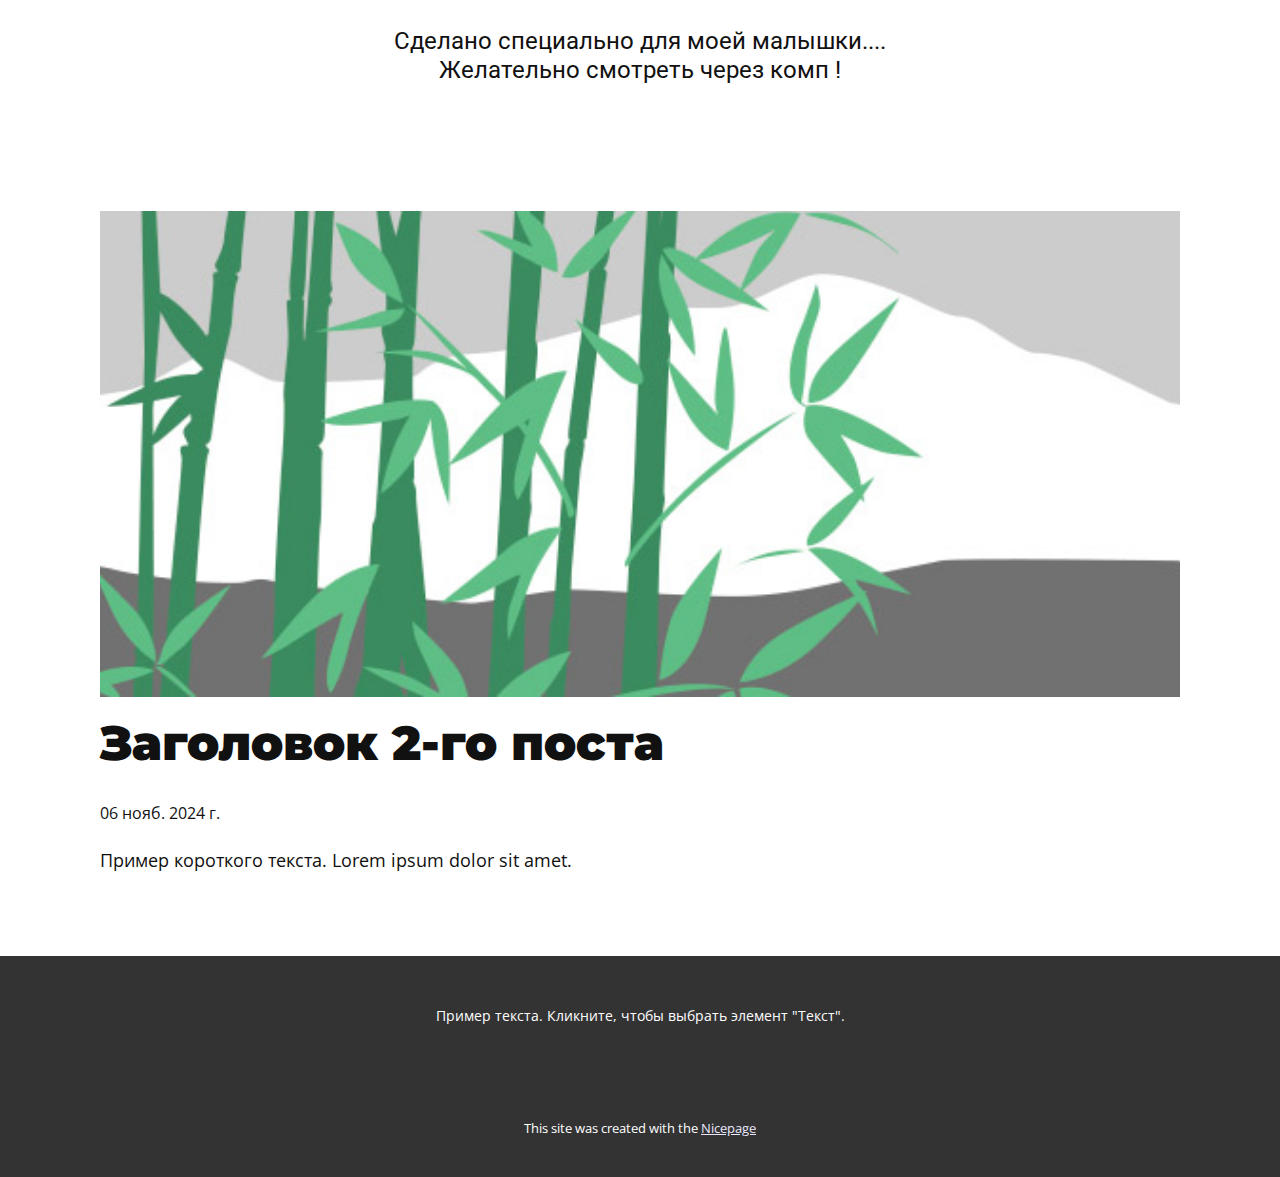
<file: blog/пост-1.html>
<!DOCTYPE html>
<html style="font-size: 16px;" lang="ru"><head>
    <meta name="viewport" content="width=device-width, initial-scale=1.0">
    <meta charset="utf-8">
    <meta name="keywords" content="Заголовок 1-го поста">
    <meta name="description" content="">
    <title>Заголовок 2-го поста</title>
    <link rel="stylesheet" href="../nicepage.css" media="screen">
<link rel="stylesheet" href="../Post-Template.css" media="screen">
    <script class="u-script" type="text/javascript" src="../jquery.js" defer=""></script>
    <script class="u-script" type="text/javascript" src="../nicepage.js" defer=""></script>
    <meta name="generator" content="Nicepage 7.0.3, nicepage.com">
    <link id="u-theme-google-font" rel="stylesheet" href="https://fonts.googleapis.com/css?family=Roboto:100,100i,300,300i,400,400i,500,500i,700,700i,900,900i|Open+Sans:300,300i,400,400i,500,500i,600,600i,700,700i,800,800i">
    <link id="u-page-google-font" rel="stylesheet" href="https://fonts.googleapis.com/css?family=Montserrat:100,100i,200,200i,300,300i,400,400i,500,500i,600,600i,700,700i,800,800i,900,900i">
    
    
    
    <script type="application/ld+json">{
		"@context": "http://schema.org",
		"@type": "Organization",
		"name": ""
}</script>
    <meta name="theme-color" content="#411ae7">
  <meta data-intl-tel-input-cdn-path="intlTelInput/"></head>
  <body data-path-to-root="./" data-include-products="false" class="u-body u-xl-mode" data-lang="ru"><header class="u-clearfix u-header u-header" id="sec-3d8d"><div class="u-clearfix u-sheet u-sheet-1">
        <h4 class="u-align-center u-text u-text-default u-text-1">Сделано специально для моей малышки.... <br>Желательно смотреть через комп !
        </h4>
        <nav class="u-menu u-menu-one-level u-offcanvas u-menu-1">
          <div class="menu-collapse" style="font-size: 1rem; letter-spacing: 0px;">
            <a class="u-button-style u-custom-left-right-menu-spacing u-custom-padding-bottom u-custom-top-bottom-menu-spacing u-hamburger-link u-nav-link u-text-active-palette-1-base u-text-hover-palette-2-base" href="#">
              <svg class="u-svg-link" viewBox="0 0 24 24"><use xlink:href="#menu-hamburger"></use></svg>
              <svg class="u-svg-content" version="1.1" id="menu-hamburger" viewBox="0 0 16 16" x="0px" y="0px" xmlns:xlink="http://www.w3.org/1999/xlink" xmlns="http://www.w3.org/2000/svg"><g><rect y="1" width="16" height="2"></rect><rect y="7" width="16" height="2"></rect><rect y="13" width="16" height="2"></rect>
</g></svg>
            </a>
          </div>
          <div class="u-custom-menu u-nav-container"></div>
          <div class="u-custom-menu u-nav-container-collapse">
            <div class="u-black u-container-style u-inner-container-layout u-opacity u-opacity-95 u-sidenav">
              <div class="u-inner-container-layout u-sidenav-overflow">
                <div class="u-menu-close"></div>
                <ul class="u-align-center u-nav u-popupmenu-items u-unstyled u-nav-1"><li class="u-nav-item"><a class="u-button-style u-nav-link" href="#">Page 1</a>
</li></ul>
              </div>
            </div>
            <div class="u-black u-menu-overlay u-opacity u-opacity-70"></div>
          </div>
        </nav>
      </div></header>
    <section class="u-align-center u-clearfix u-section-1" id="sec-d6ca">
      <div class="u-clearfix u-sheet u-valign-middle-md u-valign-middle-sm u-valign-middle-xs u-sheet-1"><!--post_details--><!--post_details_options_json--><!--{"source":""}--><!--/post_details_options_json--><!--blog_post-->
        <div class="u-container-style u-expanded-width u-post-details u-post-details-1">
          <div class="u-container-layout u-valign-middle u-container-layout-1"><!--blog_post_image-->
            <img alt="" class="u-blog-control u-expanded-width u-image u-image-default u-image-1" src="../images/68f64b9d.jpeg"><!--/blog_post_image--><!--blog_post_header-->
            <h2 class="u-blog-control u-text u-text-1">Заголовок 2-го поста</h2><!--/blog_post_header--><!--blog_post_metadata-->
            <div class="u-blog-control u-metadata u-metadata-1"><!--blog_post_metadata_date-->
              <span class="u-meta-date u-meta-icon">06 нояб. 2024 г.</span><!--/blog_post_metadata_date--><!--blog_post_metadata_category-->
              <!--/blog_post_metadata_category--><!--blog_post_metadata_comments-->
              <!--/blog_post_metadata_comments-->
            </div><!--/blog_post_metadata--><!--blog_post_content-->
            <div class="u-align-justify u-blog-control u-post-content u-text u-text-2 fr-view">
  <p>Пример короткого текста. Lorem ipsum dolor sit amet.</p>
  </div><!--/blog_post_content-->
          </div>
        </div><!--/blog_post--><!--/post_details-->
      </div>
    </section>
    
    
    
    <footer class="u-align-center u-clearfix u-container-align-center u-footer u-grey-80 u-footer" id="sec-87b5"><div class="u-clearfix u-sheet u-sheet-1">
        <p class="u-small-text u-text u-text-variant u-text-1">Пример текста. Кликните, чтобы выбрать элемент "Текст".</p>
      </div></footer>
    <section class="u-backlink u-clearfix u-grey-80">
      <p class="u-text">
        <span>This site was created with the </span>
        <a class="u-link" href="https://nicepage.com/" target="_blank" rel="nofollow">
          <span>Nicepage</span>
        </a>
      </p>
    </section>
  
</body></html>
</file>
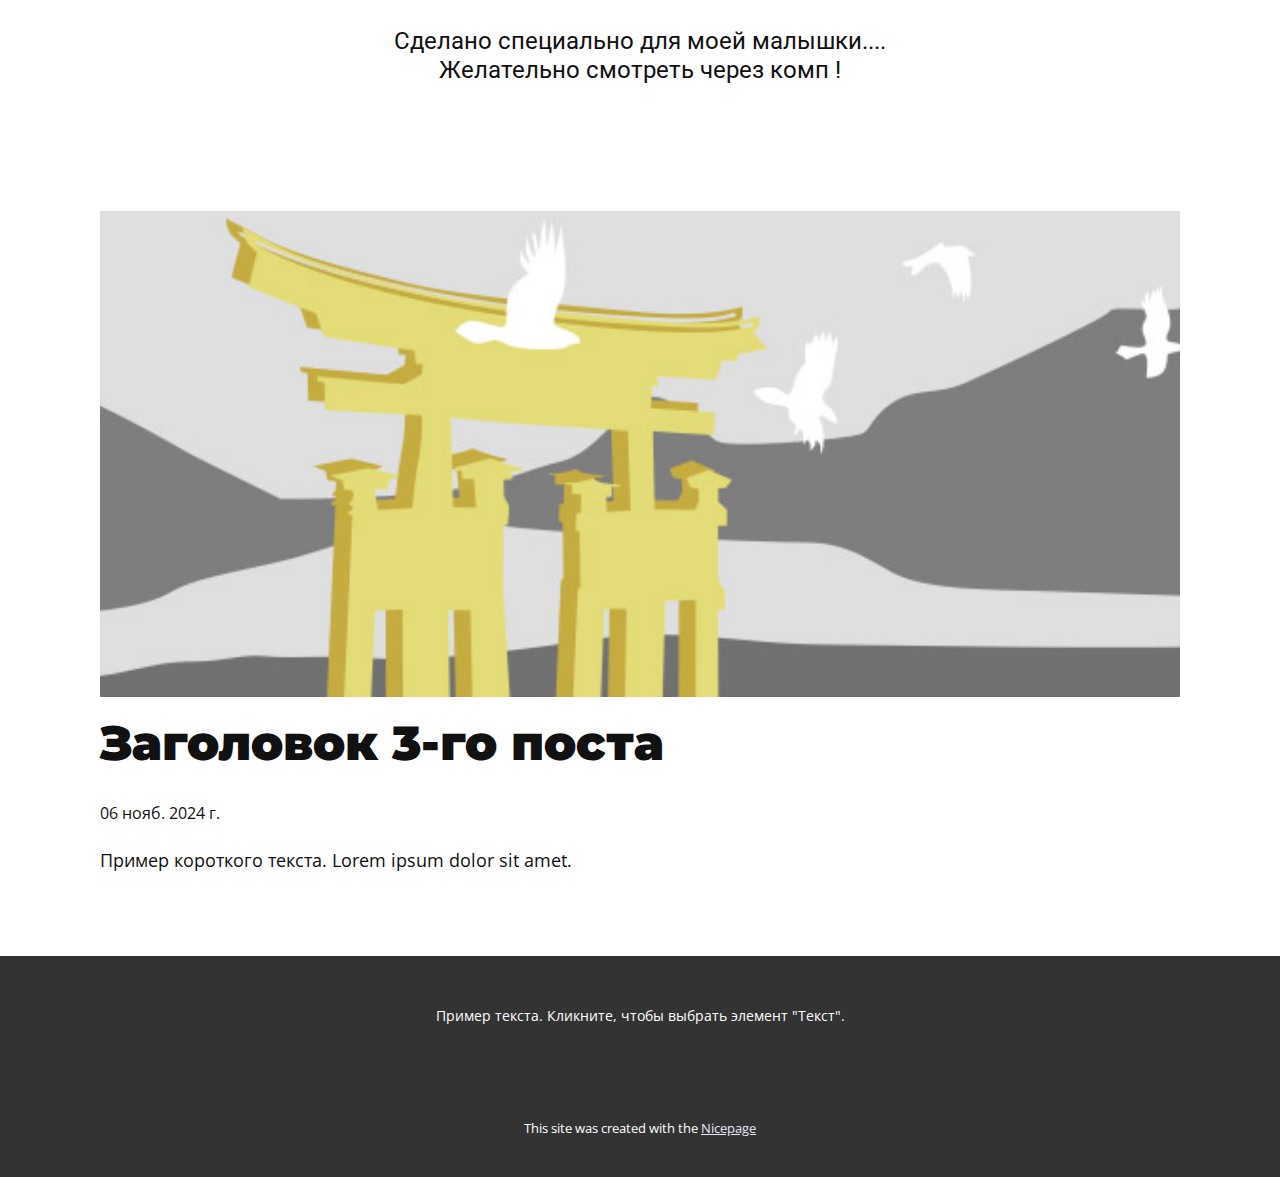
<file: blog/пост-2.html>
<!DOCTYPE html>
<html style="font-size: 16px;" lang="ru"><head>
    <meta name="viewport" content="width=device-width, initial-scale=1.0">
    <meta charset="utf-8">
    <meta name="keywords" content="Заголовок 1-го поста">
    <meta name="description" content="">
    <title>Заголовок 3-го поста</title>
    <link rel="stylesheet" href="../nicepage.css" media="screen">
<link rel="stylesheet" href="../Post-Template.css" media="screen">
    <script class="u-script" type="text/javascript" src="../jquery.js" defer=""></script>
    <script class="u-script" type="text/javascript" src="../nicepage.js" defer=""></script>
    <meta name="generator" content="Nicepage 7.0.3, nicepage.com">
    <link id="u-theme-google-font" rel="stylesheet" href="https://fonts.googleapis.com/css?family=Roboto:100,100i,300,300i,400,400i,500,500i,700,700i,900,900i|Open+Sans:300,300i,400,400i,500,500i,600,600i,700,700i,800,800i">
    <link id="u-page-google-font" rel="stylesheet" href="https://fonts.googleapis.com/css?family=Montserrat:100,100i,200,200i,300,300i,400,400i,500,500i,600,600i,700,700i,800,800i,900,900i">
    
    
    
    <script type="application/ld+json">{
		"@context": "http://schema.org",
		"@type": "Organization",
		"name": ""
}</script>
    <meta name="theme-color" content="#411ae7">
  <meta data-intl-tel-input-cdn-path="intlTelInput/"></head>
  <body data-path-to-root="./" data-include-products="false" class="u-body u-xl-mode" data-lang="ru"><header class="u-clearfix u-header u-header" id="sec-3d8d"><div class="u-clearfix u-sheet u-sheet-1">
        <h4 class="u-align-center u-text u-text-default u-text-1">Сделано специально для моей малышки.... <br>Желательно смотреть через комп !
        </h4>
        <nav class="u-menu u-menu-one-level u-offcanvas u-menu-1">
          <div class="menu-collapse" style="font-size: 1rem; letter-spacing: 0px;">
            <a class="u-button-style u-custom-left-right-menu-spacing u-custom-padding-bottom u-custom-top-bottom-menu-spacing u-hamburger-link u-nav-link u-text-active-palette-1-base u-text-hover-palette-2-base" href="#">
              <svg class="u-svg-link" viewBox="0 0 24 24"><use xlink:href="#menu-hamburger"></use></svg>
              <svg class="u-svg-content" version="1.1" id="menu-hamburger" viewBox="0 0 16 16" x="0px" y="0px" xmlns:xlink="http://www.w3.org/1999/xlink" xmlns="http://www.w3.org/2000/svg"><g><rect y="1" width="16" height="2"></rect><rect y="7" width="16" height="2"></rect><rect y="13" width="16" height="2"></rect>
</g></svg>
            </a>
          </div>
          <div class="u-custom-menu u-nav-container"></div>
          <div class="u-custom-menu u-nav-container-collapse">
            <div class="u-black u-container-style u-inner-container-layout u-opacity u-opacity-95 u-sidenav">
              <div class="u-inner-container-layout u-sidenav-overflow">
                <div class="u-menu-close"></div>
                <ul class="u-align-center u-nav u-popupmenu-items u-unstyled u-nav-1"><li class="u-nav-item"><a class="u-button-style u-nav-link" href="#">Page 1</a>
</li></ul>
              </div>
            </div>
            <div class="u-black u-menu-overlay u-opacity u-opacity-70"></div>
          </div>
        </nav>
      </div></header>
    <section class="u-align-center u-clearfix u-section-1" id="sec-d6ca">
      <div class="u-clearfix u-sheet u-valign-middle-md u-valign-middle-sm u-valign-middle-xs u-sheet-1"><!--post_details--><!--post_details_options_json--><!--{"source":""}--><!--/post_details_options_json--><!--blog_post-->
        <div class="u-container-style u-expanded-width u-post-details u-post-details-1">
          <div class="u-container-layout u-valign-middle u-container-layout-1"><!--blog_post_image-->
            <img alt="" class="u-blog-control u-expanded-width u-image u-image-default u-image-1" src="../images/8ad73f3c.jpeg"><!--/blog_post_image--><!--blog_post_header-->
            <h2 class="u-blog-control u-text u-text-1">Заголовок 3-го поста</h2><!--/blog_post_header--><!--blog_post_metadata-->
            <div class="u-blog-control u-metadata u-metadata-1"><!--blog_post_metadata_date-->
              <span class="u-meta-date u-meta-icon">06 нояб. 2024 г.</span><!--/blog_post_metadata_date--><!--blog_post_metadata_category-->
              <!--/blog_post_metadata_category--><!--blog_post_metadata_comments-->
              <!--/blog_post_metadata_comments-->
            </div><!--/blog_post_metadata--><!--blog_post_content-->
            <div class="u-align-justify u-blog-control u-post-content u-text u-text-2 fr-view">
  <p>Пример короткого текста. Lorem ipsum dolor sit amet.</p>
  </div><!--/blog_post_content-->
          </div>
        </div><!--/blog_post--><!--/post_details-->
      </div>
    </section>
    
    
    
    <footer class="u-align-center u-clearfix u-container-align-center u-footer u-grey-80 u-footer" id="sec-87b5"><div class="u-clearfix u-sheet u-sheet-1">
        <p class="u-small-text u-text u-text-variant u-text-1">Пример текста. Кликните, чтобы выбрать элемент "Текст".</p>
      </div></footer>
    <section class="u-backlink u-clearfix u-grey-80">
      <p class="u-text">
        <span>This site was created with the </span>
        <a class="u-link" href="https://nicepage.com/" target="_blank" rel="nofollow">
          <span>Nicepage</span>
        </a>
      </p>
    </section>
  
</body></html>
</file>
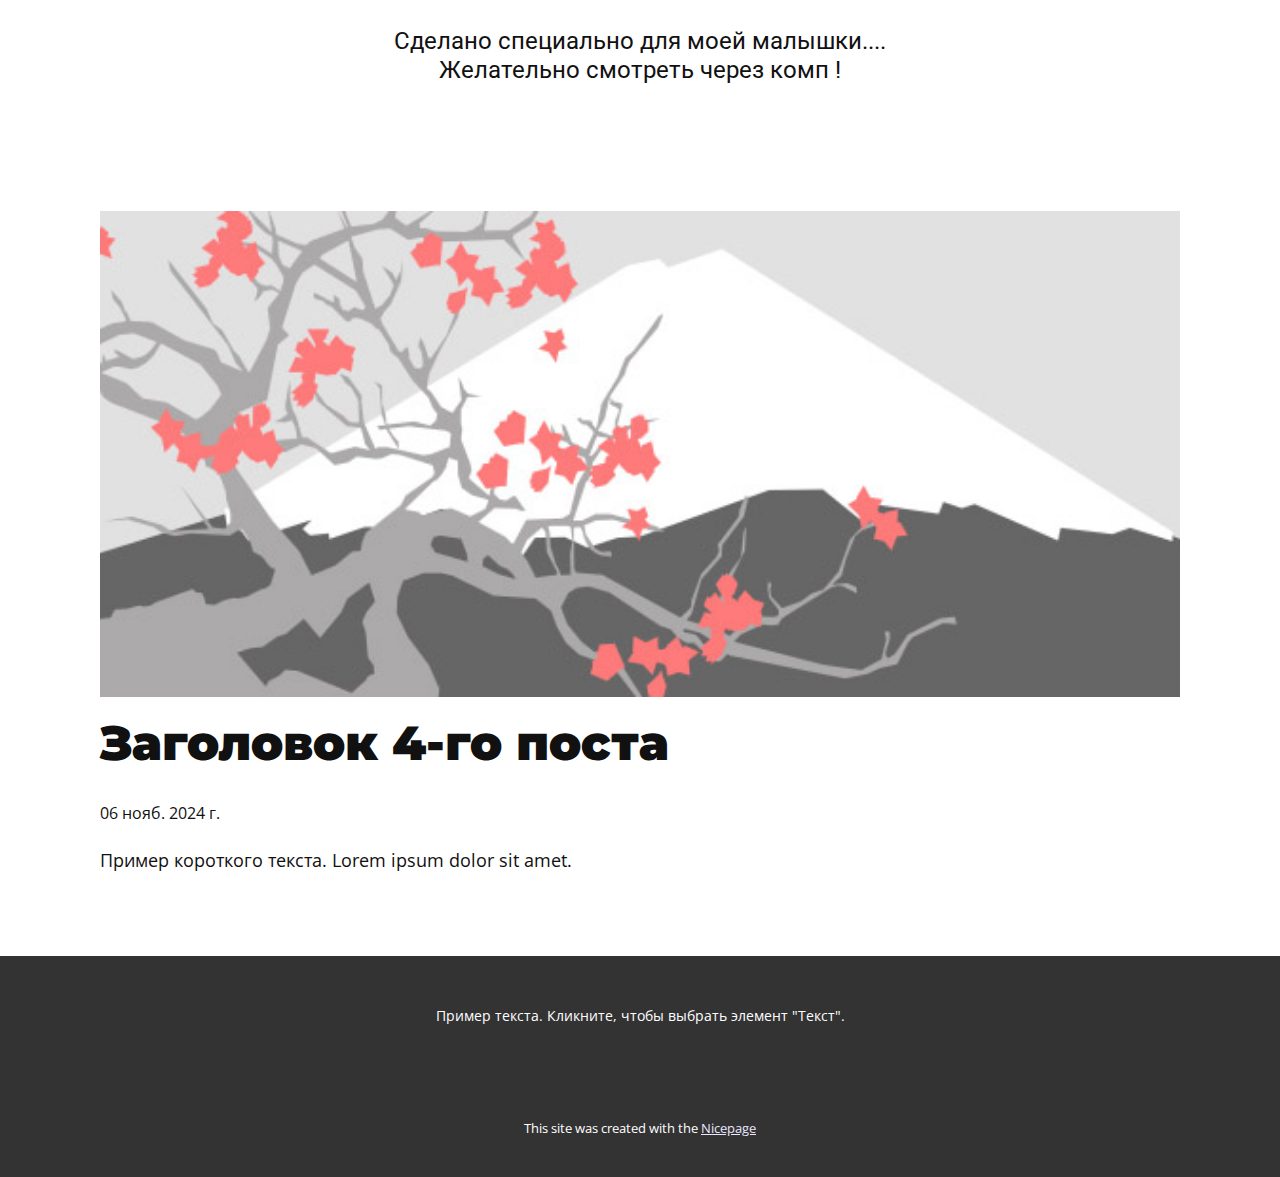
<file: blog/пост-3.html>
<!DOCTYPE html>
<html style="font-size: 16px;" lang="ru"><head>
    <meta name="viewport" content="width=device-width, initial-scale=1.0">
    <meta charset="utf-8">
    <meta name="keywords" content="Заголовок 1-го поста">
    <meta name="description" content="">
    <title>Заголовок 4-го поста</title>
    <link rel="stylesheet" href="../nicepage.css" media="screen">
<link rel="stylesheet" href="../Post-Template.css" media="screen">
    <script class="u-script" type="text/javascript" src="../jquery.js" defer=""></script>
    <script class="u-script" type="text/javascript" src="../nicepage.js" defer=""></script>
    <meta name="generator" content="Nicepage 7.0.3, nicepage.com">
    <link id="u-theme-google-font" rel="stylesheet" href="https://fonts.googleapis.com/css?family=Roboto:100,100i,300,300i,400,400i,500,500i,700,700i,900,900i|Open+Sans:300,300i,400,400i,500,500i,600,600i,700,700i,800,800i">
    <link id="u-page-google-font" rel="stylesheet" href="https://fonts.googleapis.com/css?family=Montserrat:100,100i,200,200i,300,300i,400,400i,500,500i,600,600i,700,700i,800,800i,900,900i">
    
    
    
    <script type="application/ld+json">{
		"@context": "http://schema.org",
		"@type": "Organization",
		"name": ""
}</script>
    <meta name="theme-color" content="#411ae7">
  <meta data-intl-tel-input-cdn-path="intlTelInput/"></head>
  <body data-path-to-root="./" data-include-products="false" class="u-body u-xl-mode" data-lang="ru"><header class="u-clearfix u-header u-header" id="sec-3d8d"><div class="u-clearfix u-sheet u-sheet-1">
        <h4 class="u-align-center u-text u-text-default u-text-1">Сделано специально для моей малышки.... <br>Желательно смотреть через комп !
        </h4>
        <nav class="u-menu u-menu-one-level u-offcanvas u-menu-1">
          <div class="menu-collapse" style="font-size: 1rem; letter-spacing: 0px;">
            <a class="u-button-style u-custom-left-right-menu-spacing u-custom-padding-bottom u-custom-top-bottom-menu-spacing u-hamburger-link u-nav-link u-text-active-palette-1-base u-text-hover-palette-2-base" href="#">
              <svg class="u-svg-link" viewBox="0 0 24 24"><use xlink:href="#menu-hamburger"></use></svg>
              <svg class="u-svg-content" version="1.1" id="menu-hamburger" viewBox="0 0 16 16" x="0px" y="0px" xmlns:xlink="http://www.w3.org/1999/xlink" xmlns="http://www.w3.org/2000/svg"><g><rect y="1" width="16" height="2"></rect><rect y="7" width="16" height="2"></rect><rect y="13" width="16" height="2"></rect>
</g></svg>
            </a>
          </div>
          <div class="u-custom-menu u-nav-container"></div>
          <div class="u-custom-menu u-nav-container-collapse">
            <div class="u-black u-container-style u-inner-container-layout u-opacity u-opacity-95 u-sidenav">
              <div class="u-inner-container-layout u-sidenav-overflow">
                <div class="u-menu-close"></div>
                <ul class="u-align-center u-nav u-popupmenu-items u-unstyled u-nav-1"><li class="u-nav-item"><a class="u-button-style u-nav-link" href="#">Page 1</a>
</li></ul>
              </div>
            </div>
            <div class="u-black u-menu-overlay u-opacity u-opacity-70"></div>
          </div>
        </nav>
      </div></header>
    <section class="u-align-center u-clearfix u-section-1" id="sec-d6ca">
      <div class="u-clearfix u-sheet u-valign-middle-md u-valign-middle-sm u-valign-middle-xs u-sheet-1"><!--post_details--><!--post_details_options_json--><!--{"source":""}--><!--/post_details_options_json--><!--blog_post-->
        <div class="u-container-style u-expanded-width u-post-details u-post-details-1">
          <div class="u-container-layout u-valign-middle u-container-layout-1"><!--blog_post_image-->
            <img alt="" class="u-blog-control u-expanded-width u-image u-image-default u-image-1" src="../images/0fd3416c.jpeg"><!--/blog_post_image--><!--blog_post_header-->
            <h2 class="u-blog-control u-text u-text-1">Заголовок 4-го поста</h2><!--/blog_post_header--><!--blog_post_metadata-->
            <div class="u-blog-control u-metadata u-metadata-1"><!--blog_post_metadata_date-->
              <span class="u-meta-date u-meta-icon">06 нояб. 2024 г.</span><!--/blog_post_metadata_date--><!--blog_post_metadata_category-->
              <!--/blog_post_metadata_category--><!--blog_post_metadata_comments-->
              <!--/blog_post_metadata_comments-->
            </div><!--/blog_post_metadata--><!--blog_post_content-->
            <div class="u-align-justify u-blog-control u-post-content u-text u-text-2 fr-view">
  <p>Пример короткого текста. Lorem ipsum dolor sit amet.</p>
  </div><!--/blog_post_content-->
          </div>
        </div><!--/blog_post--><!--/post_details-->
      </div>
    </section>
    
    
    
    <footer class="u-align-center u-clearfix u-container-align-center u-footer u-grey-80 u-footer" id="sec-87b5"><div class="u-clearfix u-sheet u-sheet-1">
        <p class="u-small-text u-text u-text-variant u-text-1">Пример текста. Кликните, чтобы выбрать элемент "Текст".</p>
      </div></footer>
    <section class="u-backlink u-clearfix u-grey-80">
      <p class="u-text">
        <span>This site was created with the </span>
        <a class="u-link" href="https://nicepage.com/" target="_blank" rel="nofollow">
          <span>Nicepage</span>
        </a>
      </p>
    </section>
  
</body></html>
</file>
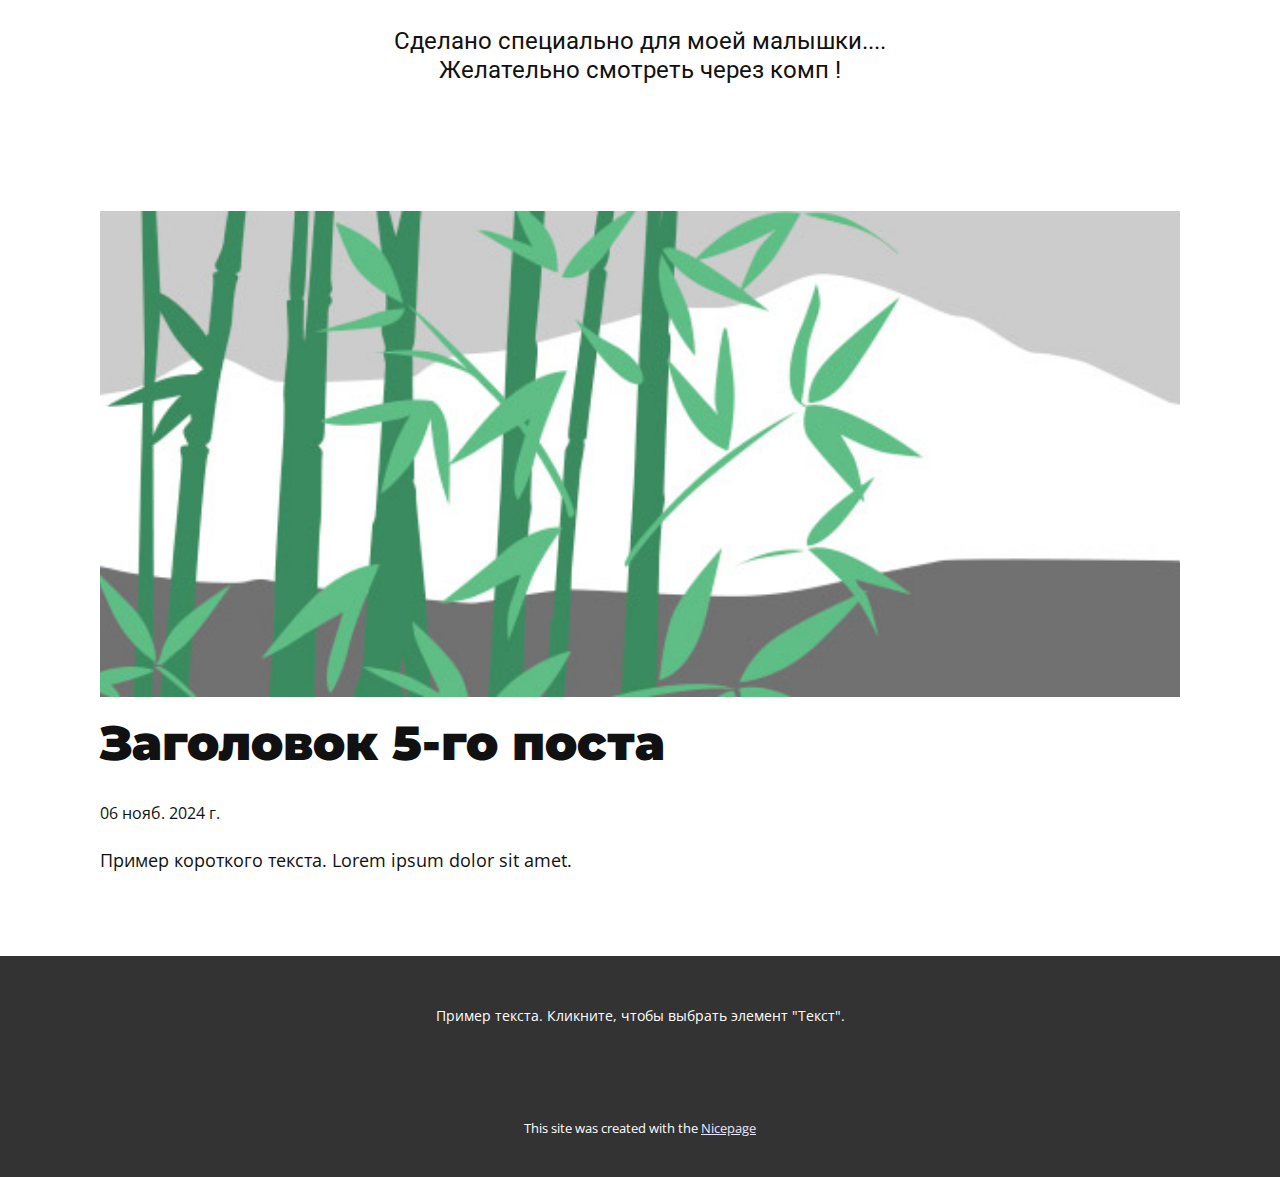
<file: blog/пост-4.html>
<!DOCTYPE html>
<html style="font-size: 16px;" lang="ru"><head>
    <meta name="viewport" content="width=device-width, initial-scale=1.0">
    <meta charset="utf-8">
    <meta name="keywords" content="Заголовок 1-го поста">
    <meta name="description" content="">
    <title>Заголовок 5-го поста</title>
    <link rel="stylesheet" href="../nicepage.css" media="screen">
<link rel="stylesheet" href="../Post-Template.css" media="screen">
    <script class="u-script" type="text/javascript" src="../jquery.js" defer=""></script>
    <script class="u-script" type="text/javascript" src="../nicepage.js" defer=""></script>
    <meta name="generator" content="Nicepage 7.0.3, nicepage.com">
    <link id="u-theme-google-font" rel="stylesheet" href="https://fonts.googleapis.com/css?family=Roboto:100,100i,300,300i,400,400i,500,500i,700,700i,900,900i|Open+Sans:300,300i,400,400i,500,500i,600,600i,700,700i,800,800i">
    <link id="u-page-google-font" rel="stylesheet" href="https://fonts.googleapis.com/css?family=Montserrat:100,100i,200,200i,300,300i,400,400i,500,500i,600,600i,700,700i,800,800i,900,900i">
    
    
    
    <script type="application/ld+json">{
		"@context": "http://schema.org",
		"@type": "Organization",
		"name": ""
}</script>
    <meta name="theme-color" content="#411ae7">
  <meta data-intl-tel-input-cdn-path="intlTelInput/"></head>
  <body data-path-to-root="./" data-include-products="false" class="u-body u-xl-mode" data-lang="ru"><header class="u-clearfix u-header u-header" id="sec-3d8d"><div class="u-clearfix u-sheet u-sheet-1">
        <h4 class="u-align-center u-text u-text-default u-text-1">Сделано специально для моей малышки.... <br>Желательно смотреть через комп !
        </h4>
        <nav class="u-menu u-menu-one-level u-offcanvas u-menu-1">
          <div class="menu-collapse" style="font-size: 1rem; letter-spacing: 0px;">
            <a class="u-button-style u-custom-left-right-menu-spacing u-custom-padding-bottom u-custom-top-bottom-menu-spacing u-hamburger-link u-nav-link u-text-active-palette-1-base u-text-hover-palette-2-base" href="#">
              <svg class="u-svg-link" viewBox="0 0 24 24"><use xlink:href="#menu-hamburger"></use></svg>
              <svg class="u-svg-content" version="1.1" id="menu-hamburger" viewBox="0 0 16 16" x="0px" y="0px" xmlns:xlink="http://www.w3.org/1999/xlink" xmlns="http://www.w3.org/2000/svg"><g><rect y="1" width="16" height="2"></rect><rect y="7" width="16" height="2"></rect><rect y="13" width="16" height="2"></rect>
</g></svg>
            </a>
          </div>
          <div class="u-custom-menu u-nav-container"></div>
          <div class="u-custom-menu u-nav-container-collapse">
            <div class="u-black u-container-style u-inner-container-layout u-opacity u-opacity-95 u-sidenav">
              <div class="u-inner-container-layout u-sidenav-overflow">
                <div class="u-menu-close"></div>
                <ul class="u-align-center u-nav u-popupmenu-items u-unstyled u-nav-1"><li class="u-nav-item"><a class="u-button-style u-nav-link" href="#">Page 1</a>
</li></ul>
              </div>
            </div>
            <div class="u-black u-menu-overlay u-opacity u-opacity-70"></div>
          </div>
        </nav>
      </div></header>
    <section class="u-align-center u-clearfix u-section-1" id="sec-d6ca">
      <div class="u-clearfix u-sheet u-valign-middle-md u-valign-middle-sm u-valign-middle-xs u-sheet-1"><!--post_details--><!--post_details_options_json--><!--{"source":""}--><!--/post_details_options_json--><!--blog_post-->
        <div class="u-container-style u-expanded-width u-post-details u-post-details-1">
          <div class="u-container-layout u-valign-middle u-container-layout-1"><!--blog_post_image-->
            <img alt="" class="u-blog-control u-expanded-width u-image u-image-default u-image-1" src="../images/68f64b9d.jpeg"><!--/blog_post_image--><!--blog_post_header-->
            <h2 class="u-blog-control u-text u-text-1">Заголовок 5-го поста</h2><!--/blog_post_header--><!--blog_post_metadata-->
            <div class="u-blog-control u-metadata u-metadata-1"><!--blog_post_metadata_date-->
              <span class="u-meta-date u-meta-icon">06 нояб. 2024 г.</span><!--/blog_post_metadata_date--><!--blog_post_metadata_category-->
              <!--/blog_post_metadata_category--><!--blog_post_metadata_comments-->
              <!--/blog_post_metadata_comments-->
            </div><!--/blog_post_metadata--><!--blog_post_content-->
            <div class="u-align-justify u-blog-control u-post-content u-text u-text-2 fr-view">
  <p>Пример короткого текста. Lorem ipsum dolor sit amet.</p>
  </div><!--/blog_post_content-->
          </div>
        </div><!--/blog_post--><!--/post_details-->
      </div>
    </section>
    
    
    
    <footer class="u-align-center u-clearfix u-container-align-center u-footer u-grey-80 u-footer" id="sec-87b5"><div class="u-clearfix u-sheet u-sheet-1">
        <p class="u-small-text u-text u-text-variant u-text-1">Пример текста. Кликните, чтобы выбрать элемент "Текст".</p>
      </div></footer>
    <section class="u-backlink u-clearfix u-grey-80">
      <p class="u-text">
        <span>This site was created with the </span>
        <a class="u-link" href="https://nicepage.com/" target="_blank" rel="nofollow">
          <span>Nicepage</span>
        </a>
      </p>
    </section>
  
</body></html>
</file>
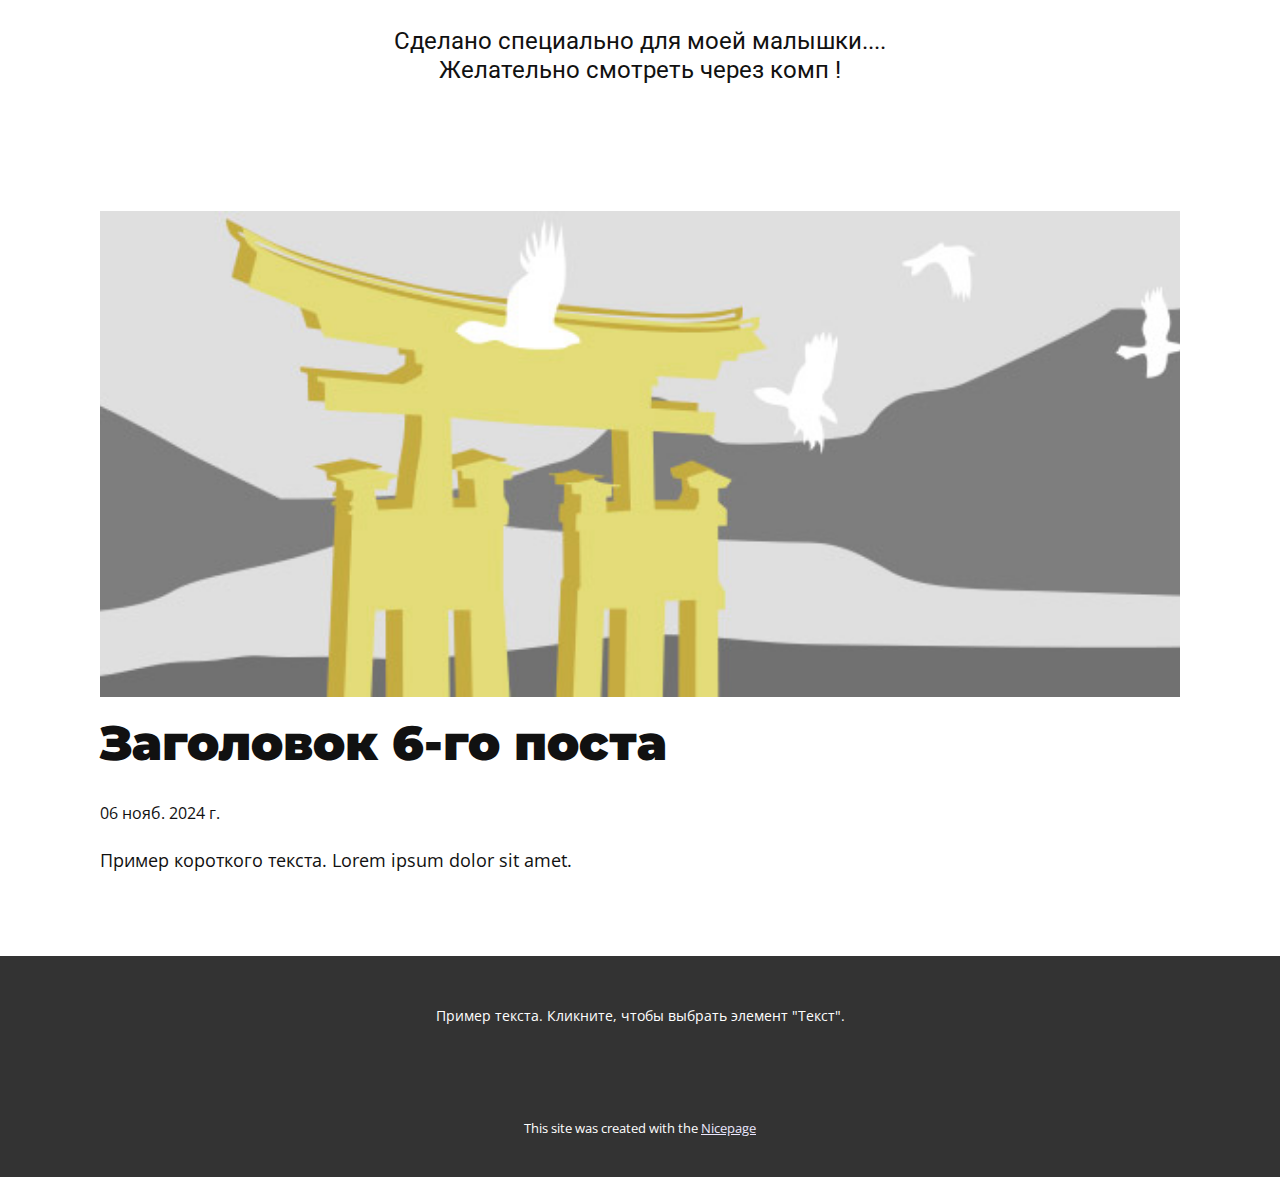
<file: blog/пост-5.html>
<!DOCTYPE html>
<html style="font-size: 16px;" lang="ru"><head>
    <meta name="viewport" content="width=device-width, initial-scale=1.0">
    <meta charset="utf-8">
    <meta name="keywords" content="Заголовок 1-го поста">
    <meta name="description" content="">
    <title>Заголовок 6-го поста</title>
    <link rel="stylesheet" href="../nicepage.css" media="screen">
<link rel="stylesheet" href="../Post-Template.css" media="screen">
    <script class="u-script" type="text/javascript" src="../jquery.js" defer=""></script>
    <script class="u-script" type="text/javascript" src="../nicepage.js" defer=""></script>
    <meta name="generator" content="Nicepage 7.0.3, nicepage.com">
    <link id="u-theme-google-font" rel="stylesheet" href="https://fonts.googleapis.com/css?family=Roboto:100,100i,300,300i,400,400i,500,500i,700,700i,900,900i|Open+Sans:300,300i,400,400i,500,500i,600,600i,700,700i,800,800i">
    <link id="u-page-google-font" rel="stylesheet" href="https://fonts.googleapis.com/css?family=Montserrat:100,100i,200,200i,300,300i,400,400i,500,500i,600,600i,700,700i,800,800i,900,900i">
    
    
    
    <script type="application/ld+json">{
		"@context": "http://schema.org",
		"@type": "Organization",
		"name": ""
}</script>
    <meta name="theme-color" content="#411ae7">
  <meta data-intl-tel-input-cdn-path="intlTelInput/"></head>
  <body data-path-to-root="./" data-include-products="false" class="u-body u-xl-mode" data-lang="ru"><header class="u-clearfix u-header u-header" id="sec-3d8d"><div class="u-clearfix u-sheet u-sheet-1">
        <h4 class="u-align-center u-text u-text-default u-text-1">Сделано специально для моей малышки.... <br>Желательно смотреть через комп !
        </h4>
        <nav class="u-menu u-menu-one-level u-offcanvas u-menu-1">
          <div class="menu-collapse" style="font-size: 1rem; letter-spacing: 0px;">
            <a class="u-button-style u-custom-left-right-menu-spacing u-custom-padding-bottom u-custom-top-bottom-menu-spacing u-hamburger-link u-nav-link u-text-active-palette-1-base u-text-hover-palette-2-base" href="#">
              <svg class="u-svg-link" viewBox="0 0 24 24"><use xlink:href="#menu-hamburger"></use></svg>
              <svg class="u-svg-content" version="1.1" id="menu-hamburger" viewBox="0 0 16 16" x="0px" y="0px" xmlns:xlink="http://www.w3.org/1999/xlink" xmlns="http://www.w3.org/2000/svg"><g><rect y="1" width="16" height="2"></rect><rect y="7" width="16" height="2"></rect><rect y="13" width="16" height="2"></rect>
</g></svg>
            </a>
          </div>
          <div class="u-custom-menu u-nav-container"></div>
          <div class="u-custom-menu u-nav-container-collapse">
            <div class="u-black u-container-style u-inner-container-layout u-opacity u-opacity-95 u-sidenav">
              <div class="u-inner-container-layout u-sidenav-overflow">
                <div class="u-menu-close"></div>
                <ul class="u-align-center u-nav u-popupmenu-items u-unstyled u-nav-1"><li class="u-nav-item"><a class="u-button-style u-nav-link" href="#">Page 1</a>
</li></ul>
              </div>
            </div>
            <div class="u-black u-menu-overlay u-opacity u-opacity-70"></div>
          </div>
        </nav>
      </div></header>
    <section class="u-align-center u-clearfix u-section-1" id="sec-d6ca">
      <div class="u-clearfix u-sheet u-valign-middle-md u-valign-middle-sm u-valign-middle-xs u-sheet-1"><!--post_details--><!--post_details_options_json--><!--{"source":""}--><!--/post_details_options_json--><!--blog_post-->
        <div class="u-container-style u-expanded-width u-post-details u-post-details-1">
          <div class="u-container-layout u-valign-middle u-container-layout-1"><!--blog_post_image-->
            <img alt="" class="u-blog-control u-expanded-width u-image u-image-default u-image-1" src="../images/8ad73f3c.jpeg"><!--/blog_post_image--><!--blog_post_header-->
            <h2 class="u-blog-control u-text u-text-1">Заголовок 6-го поста</h2><!--/blog_post_header--><!--blog_post_metadata-->
            <div class="u-blog-control u-metadata u-metadata-1"><!--blog_post_metadata_date-->
              <span class="u-meta-date u-meta-icon">06 нояб. 2024 г.</span><!--/blog_post_metadata_date--><!--blog_post_metadata_category-->
              <!--/blog_post_metadata_category--><!--blog_post_metadata_comments-->
              <!--/blog_post_metadata_comments-->
            </div><!--/blog_post_metadata--><!--blog_post_content-->
            <div class="u-align-justify u-blog-control u-post-content u-text u-text-2 fr-view">
  <p>Пример короткого текста. Lorem ipsum dolor sit amet.</p>
  </div><!--/blog_post_content-->
          </div>
        </div><!--/blog_post--><!--/post_details-->
      </div>
    </section>
    
    
    
    <footer class="u-align-center u-clearfix u-container-align-center u-footer u-grey-80 u-footer" id="sec-87b5"><div class="u-clearfix u-sheet u-sheet-1">
        <p class="u-small-text u-text u-text-variant u-text-1">Пример текста. Кликните, чтобы выбрать элемент "Текст".</p>
      </div></footer>
    <section class="u-backlink u-clearfix u-grey-80">
      <p class="u-text">
        <span>This site was created with the </span>
        <a class="u-link" href="https://nicepage.com/" target="_blank" rel="nofollow">
          <span>Nicepage</span>
        </a>
      </p>
    </section>
  
</body></html>
</file>
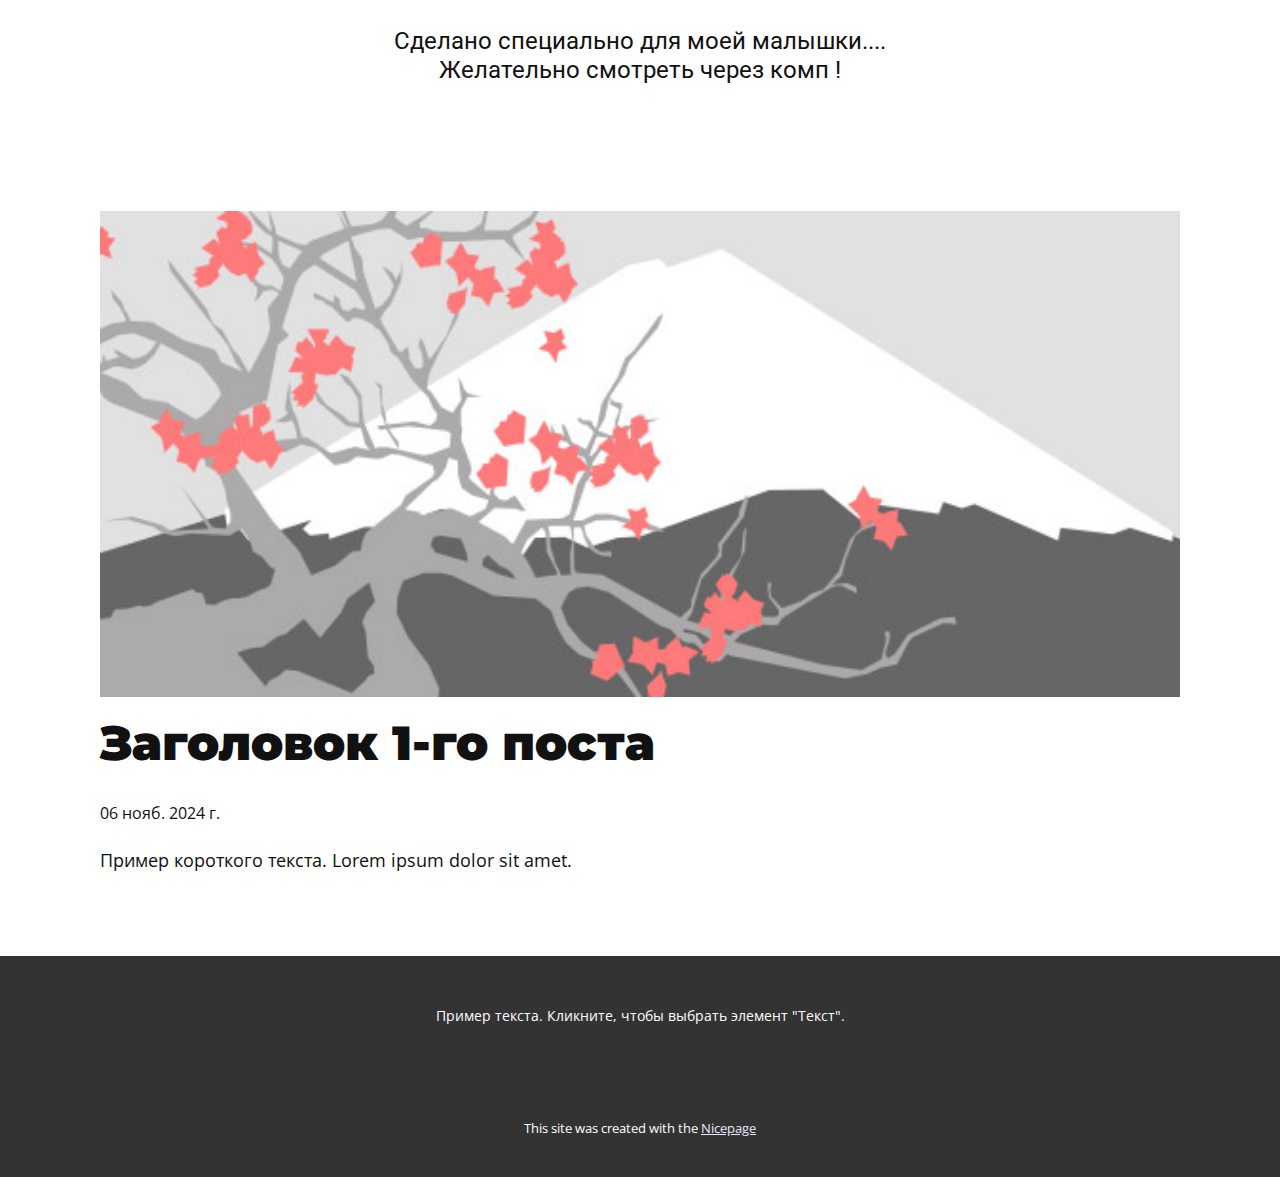
<file: blog/пост.html>
<!DOCTYPE html>
<html style="font-size: 16px;" lang="ru"><head>
    <meta name="viewport" content="width=device-width, initial-scale=1.0">
    <meta charset="utf-8">
    <meta name="keywords" content="Заголовок 1-го поста">
    <meta name="description" content="">
    <title>Заголовок 1-го поста</title>
    <link rel="stylesheet" href="../nicepage.css" media="screen">
<link rel="stylesheet" href="../Post-Template.css" media="screen">
    <script class="u-script" type="text/javascript" src="../jquery.js" defer=""></script>
    <script class="u-script" type="text/javascript" src="../nicepage.js" defer=""></script>
    <meta name="generator" content="Nicepage 7.0.3, nicepage.com">
    <link id="u-theme-google-font" rel="stylesheet" href="https://fonts.googleapis.com/css?family=Roboto:100,100i,300,300i,400,400i,500,500i,700,700i,900,900i|Open+Sans:300,300i,400,400i,500,500i,600,600i,700,700i,800,800i">
    <link id="u-page-google-font" rel="stylesheet" href="https://fonts.googleapis.com/css?family=Montserrat:100,100i,200,200i,300,300i,400,400i,500,500i,600,600i,700,700i,800,800i,900,900i">
    
    
    
    <script type="application/ld+json">{
		"@context": "http://schema.org",
		"@type": "Organization",
		"name": ""
}</script>
    <meta name="theme-color" content="#411ae7">
  <meta data-intl-tel-input-cdn-path="intlTelInput/"></head>
  <body data-path-to-root="./" data-include-products="false" class="u-body u-xl-mode" data-lang="ru"><header class="u-clearfix u-header u-header" id="sec-3d8d"><div class="u-clearfix u-sheet u-sheet-1">
        <h4 class="u-align-center u-text u-text-default u-text-1">Сделано специально для моей малышки.... <br>Желательно смотреть через комп !
        </h4>
        <nav class="u-menu u-menu-one-level u-offcanvas u-menu-1">
          <div class="menu-collapse" style="font-size: 1rem; letter-spacing: 0px;">
            <a class="u-button-style u-custom-left-right-menu-spacing u-custom-padding-bottom u-custom-top-bottom-menu-spacing u-hamburger-link u-nav-link u-text-active-palette-1-base u-text-hover-palette-2-base" href="#">
              <svg class="u-svg-link" viewBox="0 0 24 24"><use xlink:href="#menu-hamburger"></use></svg>
              <svg class="u-svg-content" version="1.1" id="menu-hamburger" viewBox="0 0 16 16" x="0px" y="0px" xmlns:xlink="http://www.w3.org/1999/xlink" xmlns="http://www.w3.org/2000/svg"><g><rect y="1" width="16" height="2"></rect><rect y="7" width="16" height="2"></rect><rect y="13" width="16" height="2"></rect>
</g></svg>
            </a>
          </div>
          <div class="u-custom-menu u-nav-container"></div>
          <div class="u-custom-menu u-nav-container-collapse">
            <div class="u-black u-container-style u-inner-container-layout u-opacity u-opacity-95 u-sidenav">
              <div class="u-inner-container-layout u-sidenav-overflow">
                <div class="u-menu-close"></div>
                <ul class="u-align-center u-nav u-popupmenu-items u-unstyled u-nav-1"><li class="u-nav-item"><a class="u-button-style u-nav-link" href="#">Page 1</a>
</li></ul>
              </div>
            </div>
            <div class="u-black u-menu-overlay u-opacity u-opacity-70"></div>
          </div>
        </nav>
      </div></header>
    <section class="u-align-center u-clearfix u-section-1" id="sec-d6ca">
      <div class="u-clearfix u-sheet u-valign-middle-md u-valign-middle-sm u-valign-middle-xs u-sheet-1"><!--post_details--><!--post_details_options_json--><!--{"source":""}--><!--/post_details_options_json--><!--blog_post-->
        <div class="u-container-style u-expanded-width u-post-details u-post-details-1">
          <div class="u-container-layout u-valign-middle u-container-layout-1"><!--blog_post_image-->
            <img alt="" class="u-blog-control u-expanded-width u-image u-image-default u-image-1" src="../images/0fd3416c.jpeg"><!--/blog_post_image--><!--blog_post_header-->
            <h2 class="u-blog-control u-text u-text-1">Заголовок 1-го поста</h2><!--/blog_post_header--><!--blog_post_metadata-->
            <div class="u-blog-control u-metadata u-metadata-1"><!--blog_post_metadata_date-->
              <span class="u-meta-date u-meta-icon">06 нояб. 2024 г.</span><!--/blog_post_metadata_date--><!--blog_post_metadata_category-->
              <!--/blog_post_metadata_category--><!--blog_post_metadata_comments-->
              <!--/blog_post_metadata_comments-->
            </div><!--/blog_post_metadata--><!--blog_post_content-->
            <div class="u-align-justify u-blog-control u-post-content u-text u-text-2 fr-view">
  <p>Пример короткого текста. Lorem ipsum dolor sit amet.</p>
  </div><!--/blog_post_content-->
          </div>
        </div><!--/blog_post--><!--/post_details-->
      </div>
    </section>
    
    
    
    <footer class="u-align-center u-clearfix u-container-align-center u-footer u-grey-80 u-footer" id="sec-87b5"><div class="u-clearfix u-sheet u-sheet-1">
        <p class="u-small-text u-text u-text-variant u-text-1">Пример текста. Кликните, чтобы выбрать элемент "Текст".</p>
      </div></footer>
    <section class="u-backlink u-clearfix u-grey-80">
      <p class="u-text">
        <span>This site was created with the </span>
        <a class="u-link" href="https://nicepage.com/" target="_blank" rel="nofollow">
          <span>Nicepage</span>
        </a>
      </p>
    </section>
  
</body></html>
</file>
